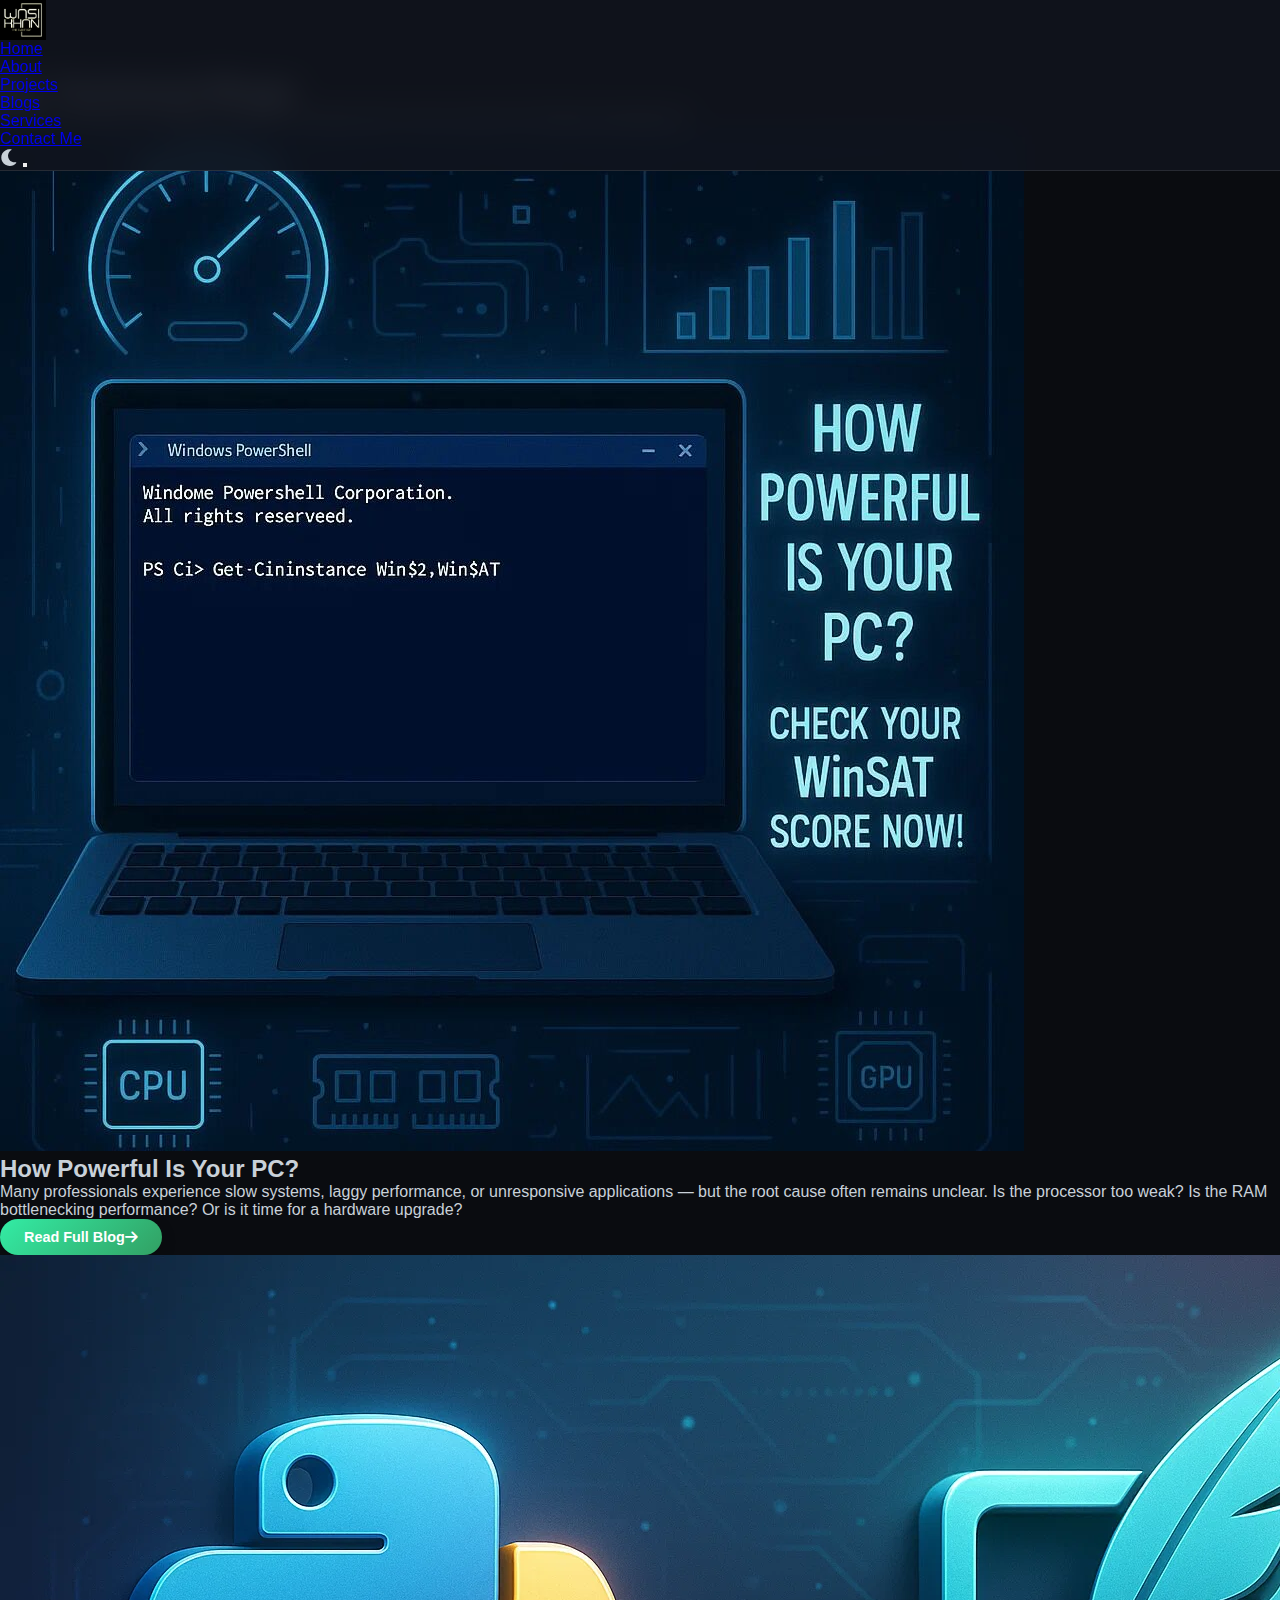
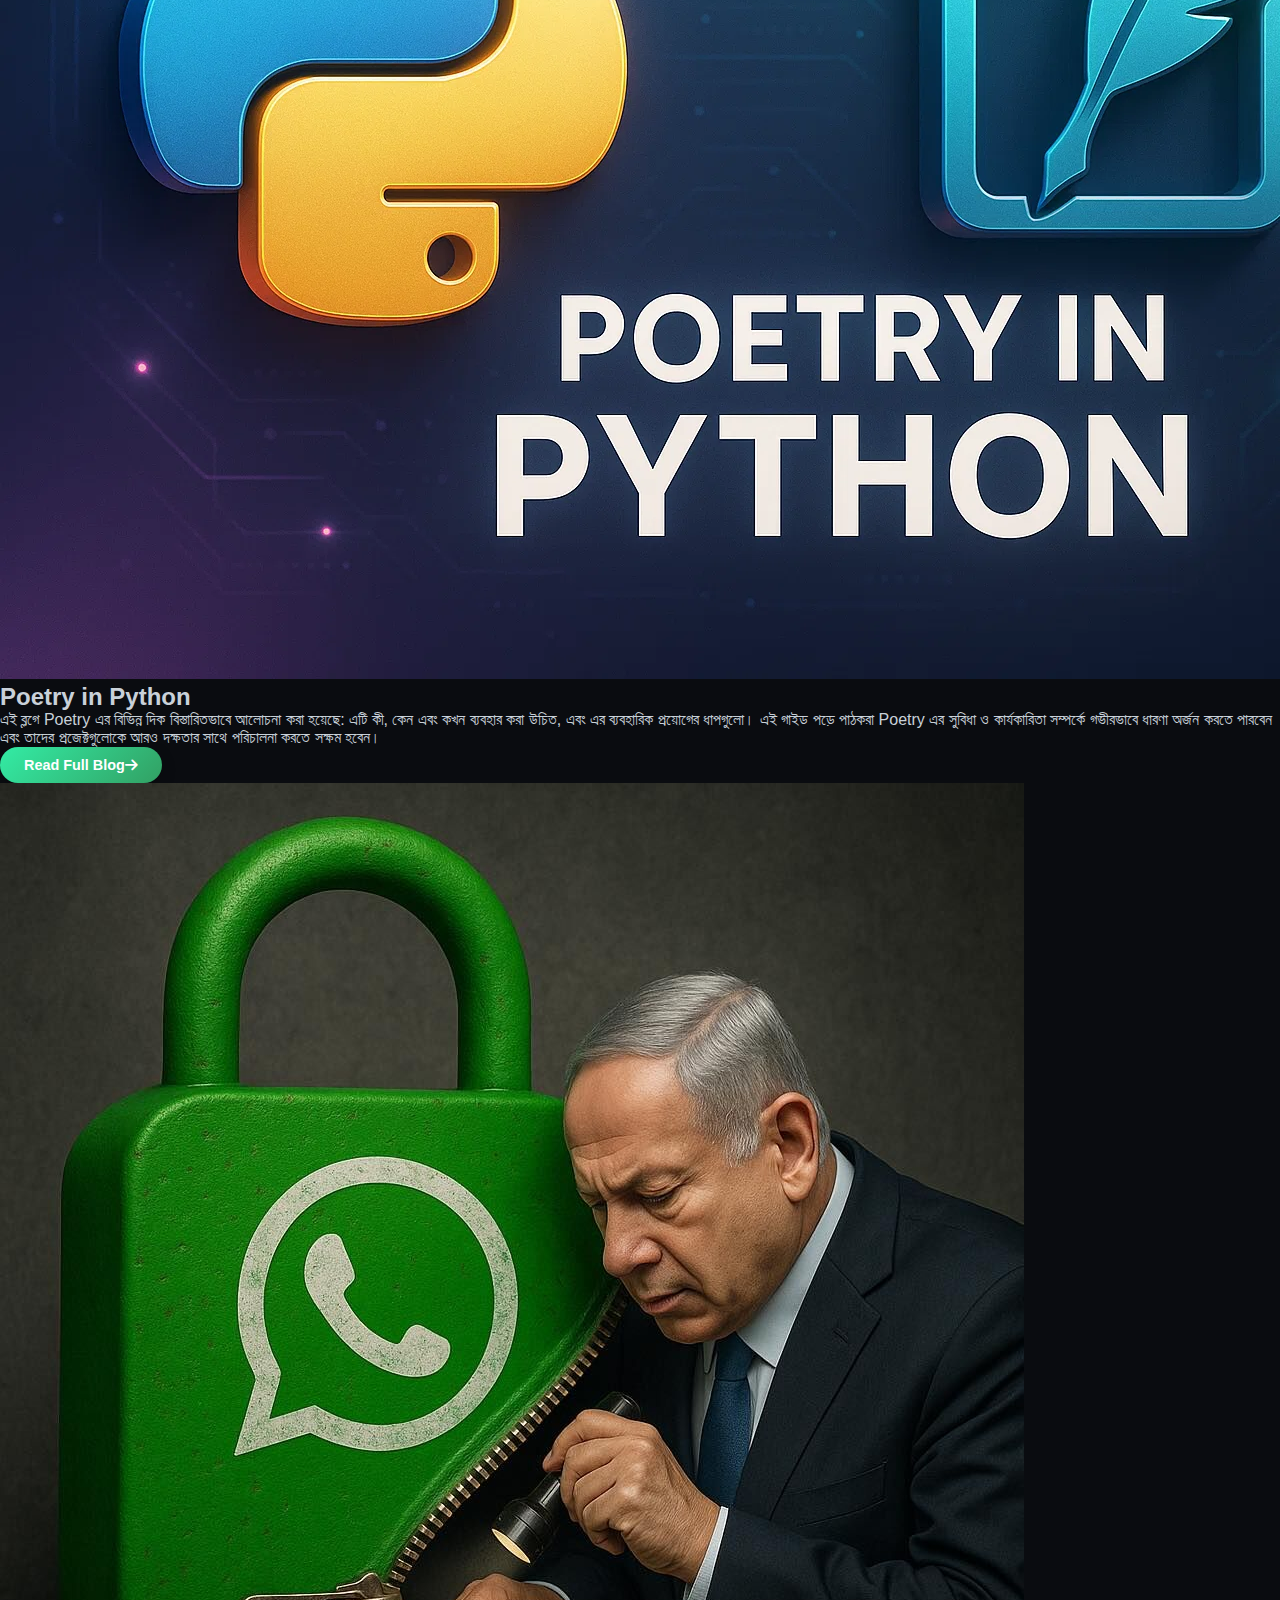
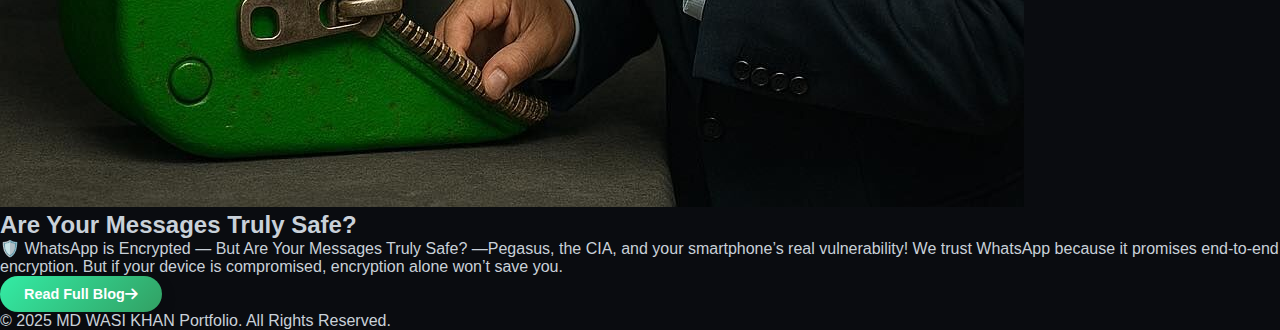
<file: blogs.html>
<!DOCTYPE html>
<html lang="en">
<head>
    <meta charset="UTF-8">
    <meta name="viewport" content="width=device-width, initial-scale=1.0, maximum-scale=1.0, user-scalable=no">
    <link rel="preconnect" href="https://fonts.googleapis.com">
    <link rel="preconnect" href="https://fonts.gstatic.com" crossorigin>
    <link href="https://fonts.googleapis.com/css2?family=Montserrat:wght@700;900&family=Open+Sans:wght@400;600&display=swap" rel="stylesheet">
    <link rel="stylesheet" href="style.css">
    <link rel="stylesheet" href="https://cdnjs.cloudflare.com/ajax/libs/font-awesome/6.0.0-beta3/css/all.min.css">
    <link rel="icon" type="image/x-icon" href="/Image/logo.png">
    <title>MD Wasi Khan - Blogs</title>
</head>
<body>
    <header>
        <nav>
            <div class="logo">
                <a href="home.html">
                    <img src="/Image/logo.png" alt="Demo Portfolio Logo" style="height: 40px; width: auto; vertical-align: middle;">
                </a>
            </div>
            <div class="nav-right">
                <div class="nav-menu" id="nav-menu">
                    <ul>
                        <li><a href="home.html">Home</a></li>
                        <li><a href="about.html">About</a></li>
                        <li><a href="projects.html">Projects</a></li>
                        <li><a href="blogs.html">Blogs</a></li>
                        <li><a href="services.html">Services</a></li>
                        <li><a href="contact.html">Contact Me</a></li>
                    </ul>
                </div>
                <a href="#" id="theme-toggle" class="theme-toggle-link" aria-label="Toggle theme"><i class="fas fa-moon"></i></a>
                <button class="menu-toggle" id="menu-toggle-btn" aria-label="Toggle menu"><span class="bar"></span><span class="bar"></span><span class="bar"></span></button>
            </div>
        </nav>
    </header>

    <section id="blogs">
        <div class="header">
            <h1>My Technical Blogs</h1>
            <p>Here you will find my thoughts, tutorials, and deep dives into the world of Full Stack Development.</p>
        </div>

        <div class="blogs-grid">
            <div class="blog-card">
                <div class="blog-image">
                    <img src="/Image/blog1.jpeg" alt="Blog Post 1 Image">
                </div>
                <div class="blog-info">
                    <h2 class="blog-title">How Powerful Is Your PC?</h2>
                    <p class="blog-desc">Many professionals experience slow systems, laggy performance, or unresponsive applications — but the root cause often remains unclear.
                    Is the processor too weak? Is the RAM bottlenecking performance? Or is it time for a hardware upgrade?</p>
                    <a href="https://docs.google.com/document/d/1RN9U966PODLWSQfq7BPiXqP4rLBhWVmWMrRSGSoQmgE/edit?usp=sharing" target="_blank" class="btn primary-btn read-more-btn">Read Full Blog <i class="fas fa-arrow-right"></i></a>
                </div>
            </div>
            
            <div class="blog-card">
                <div class="blog-image">
                    <img src="/Image/blog2.jpeg" alt="Blog Post 2 Image">
                </div>
                <div class="blog-info">
                    <h2 class="blog-title">Poetry in Python</h2>
                    <p class="blog-desc">এই ব্লগে Poetry এর বিভিন্ন দিক বিস্তারিতভাবে আলোচনা করা হয়েছে: এটি কী, কেন এবং কখন ব্যবহার করা উচিত, এবং এর ব্যবহারিক প্রয়োগের ধাপগুলো। এই গাইড পড়ে পাঠকরা Poetry এর সুবিধা ও কার্যকারিতা সম্পর্কে গভীরভাবে ধারণা অর্জন করতে পারবেন এবং তাদের প্রজেক্টগুলোকে আরও দক্ষতার সাথে পরিচালনা করতে সক্ষম হবেন।</p>
                    <a href="https://docs.google.com/document/d/1z48hmRhUMNA_mXKni-M506b6s2rMSHc8C32yq7_-FfI/edit?usp=sharing" target="_blank" class="btn primary-btn read-more-btn">Read Full Blog <i class="fas fa-arrow-right"></i></a>
                </div>
            </div>

            <div class="blog-card">
                <div class="blog-image">
                    <img src="/Image/blog3.jpeg" alt="Blog Post 3 Image">
                </div>
                <div class="blog-info">
                    <h2 class="blog-title">Are Your Messages Truly Safe?</h2>
                    <p class="blog-desc">🛡️ WhatsApp is Encrypted — But Are Your Messages Truly Safe?
 —Pegasus, the CIA, and your smartphone’s real vulnerability! We trust WhatsApp because it promises end-to-end encryption. But if your device is compromised, encryption alone won’t save you.</p>
                    <a href="https://docs.google.com/document/d/1BFvFjxRfButBgYXoAUHhaCMJB20MZyLnaQsxbp-IkZI/edit?usp=sharing" target="_blank" class="btn primary-btn read-more-btn">Read Full Blog <i class="fas fa-arrow-right"></i></a>
                </div>
            </div>
            
        </div>
    </section>

    <footer>
        <div class="footer-content">
            <p>&copy; 2025 MD WASI KHAN Portfolio. All Rights Reserved.</p>
        </div>
    </footer>
    <script>
        document.addEventListener('DOMContentLoaded', () => {
    const menuToggleBtn = document.getElementById('menu-toggle-btn');
    const navMenu = document.getElementById('nav-menu');

    if (menuToggleBtn && navMenu) {
        menuToggleBtn.addEventListener('click', () => {
            navMenu.classList.toggle('active');
            menuToggleBtn.classList.toggle('active');
        });
    }

    const closeMenu = () => {
        navMenu.classList.remove('active');
        menuToggleBtn.classList.remove('active');
    };
    document.querySelectorAll('.nav-menu ul li a').forEach(link => {
        link.addEventListener('click', closeMenu);
    });

    const themeToggleBtn = document.getElementById('theme-toggle');
    const body = document.body;
    const toggleIcon = themeToggleBtn.querySelector('i');

    const lightThemeClass = 'light-mode';
    const lightIcon = 'fa-sun';
    const darkIcon = 'fa-moon';
    const themeKey = 'theme';

    function applyTheme(theme) {
        if (theme === 'light') {
            body.classList.add(lightThemeClass);
            toggleIcon.classList.remove(darkIcon);
            toggleIcon.classList.add(lightIcon);
            localStorage.setItem(themeKey, 'light');
        } else {
            body.classList.remove(lightThemeClass);
            toggleIcon.classList.remove(lightIcon);
            toggleIcon.classList.add(darkIcon);
            localStorage.setItem(themeKey, 'dark');
        }
    }

    function toggleTheme() {
        if (body.classList.contains(lightThemeClass)) {
            applyTheme('dark');
        } else {
            applyTheme('light');
        }
    }

    if (themeToggleBtn) {
        themeToggleBtn.addEventListener('click', (e) => {
            e.preventDefault();
            toggleTheme();
        });
    }

    const storedTheme = localStorage.getItem(themeKey);
    applyTheme(storedTheme === 'light' ? 'light' : 'dark');
});
    </script>
</body>
</html>
</file>
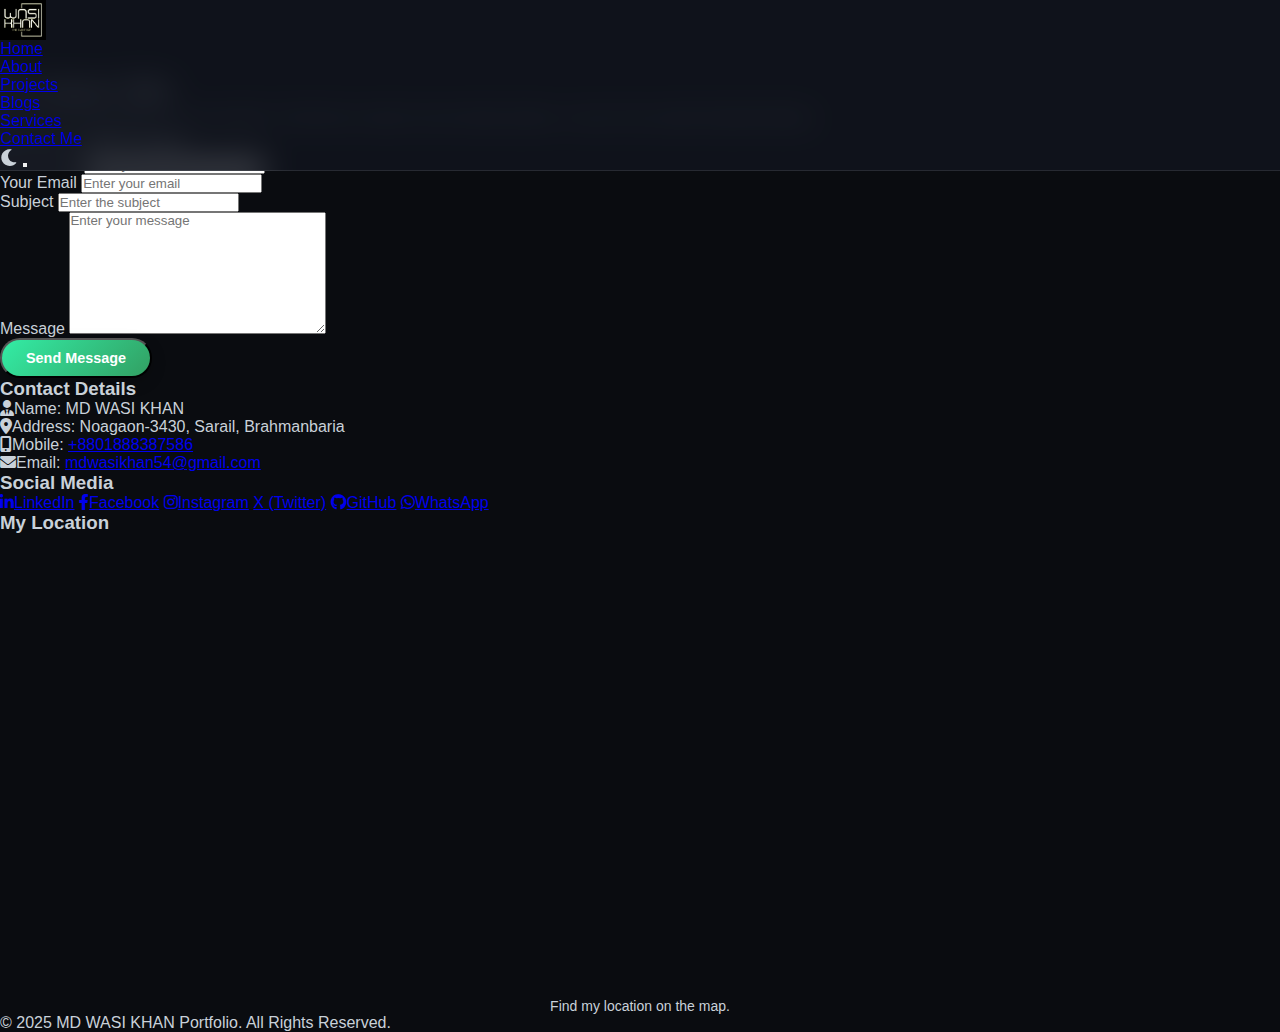
<file: contact.html>
<!DOCTYPE html>
<html lang="en">
<head>
    <meta charset="UTF-8">
    <meta name="viewport" content="width=device-width, initial-scale=1.0, maximum-scale=1.0, user-scalable=no">
    <link rel="preconnect" href="https://fonts.googleapis.com">
    <link rel="preconnect" href="https://fonts.gstatic.com" crossorigin>
    <link href="https://fonts.googleapis.com/css2?family=Montserrat:wght@700;900&family=Open+Sans:wght@400;600&display=swap" rel="stylesheet">
    <link rel="stylesheet" href="style.css">
    <link rel="stylesheet" href="https://cdnjs.cloudflare.com/ajax/libs/font-awesome/6.0.0-beta3/css/all.min.css">
    <link rel="icon" type="image/x-icon" href="/Image/logo.png">
    <title>MD Wasi Khan - Contact Me</title>
</head>
<body>
    <header>
        <nav>
            <div class="logo">
                <a href="home.html">
                    <img src="/Image/logo.png" alt="Demo Portfolio Logo" style="height: 40px; width: auto; vertical-align: middle;">
                </a>
            </div>
            <div class="nav-right">
                <div class="nav-menu" id="nav-menu">
                    <ul>
                        <li><a href="home.html">Home</a></li>
                        <li><a href="about.html">About</a></li>
                        <li><a href="projects.html">Projects</a></li>
                        <li><a href="blogs.html">Blogs</a></li>
                        <li><a href="services.html">Services</a></li>
                        <li><a href="contact.html">Contact Me</a></li>
                    </ul>
                </div>
                <a href="#" id="theme-toggle" class="theme-toggle-link" aria-label="Toggle theme"><i class="fas fa-moon"></i></a>
                <button class="menu-toggle" id="menu-toggle-btn" aria-label="Toggle menu"><span class="bar"></span><span class="bar"></span><span class="bar"></span></button>
            </div>
        </nav>
    </header>

<section id="contact">
    <div class="header">
        <h1>Contact Me</h1>
        <p>I'm currently available for new projects. Feel free to reach out via email, phone, or any of my social channels below.</p>
    </div>
    
    <div class="contact-grid-wrapper">
        
        <div class="contact-form-wrapper grid-area-form">
            <h2>Send a Message</h2>
            <form action="#" method="POST">
                <div class="form-group">
                    <label for="name">Your Name</label>
                    <input type="text" name="name" id="name" placeholder="Enter your name" required>
                </div>
                <div class="form-group">
                    <label for="email">Your Email</label>
                    <input type="email" name="email" id="email" placeholder="Enter your email" required>
                </div>
                <div class="form-group">
                    <label for="subject">Subject</label>
                    <input type="text" name="subject" id="subject" placeholder="Enter the subject">
                </div>
                <div class="form-group">
                    <label for="message">Message</label>
                    <textarea name="message" id="message" cols="30" rows="8" placeholder="Enter your message" required></textarea>
                </div>
                <div class="form-group">
                    <button class="btn primary-btn form-submit-btn" type="submit">Send Message</button>
                </div>
            </form>
        </div>

        <div class="contact-info-wrapper grid-area-info">
            <div class="info-block">
                <h3>Contact Details</h3>
                <p class="contact-item"><i class="fas fa-user-tie"></i>Name: <span>MD WASI KHAN</span></p>
                <p class="contact-item"><i class="fas fa-map-marker-alt"></i>Address: <span>Noagaon-3430, Sarail, Brahmanbaria</span></p>
                <p class="contact-item"><i class="fas fa-mobile-alt"></i>Mobile: <a href="tel:+8801888387586">+8801888387586</a></p>
                <p class="contact-item"><i class="fas fa-envelope"></i>Email: <a href="mailto:mdwasikhan54@gmail.com">mdwasikhan54@gmail.com</a></p>
            </div>

            <div class="info-block social-links">
                <h3>Social Media</h3>
                <div class="social-grid">
                    <a href="https://linkedin.com/in/mdwasikhan54/" target="_blank" class="social-link"><i class="fab fa-linkedin-in"></i>LinkedIn</a>
                    <a href="https://facebook.com/mdwasikhan.fb" target="_blank" class="social-link"><i class="fab fa-facebook-f"></i>Facebook</a>
                    <a href="https://instagram.com/wasikhan.insta" target="_blank" class="social-link"><i class="fab fa-instagram"></i>Instagram</a>
                    <a href="https://x.com/wasi_khan86" target="_blank" class="social-link"><i class="fab fa-x-twitter"></i>X (Twitter)</a>
                    <a href="https://github.com/mdwasikhan54" target="_blank" class="social-link"><i class="fab fa-github"></i>GitHub</a>
                    <a href="https://api.whatsapp.com/send/?phone=8801888387586&text&type=phone_number&app_absent=0" target="_blank" class="social-link"><i class="fab fa-whatsapp"></i>WhatsApp</a>
                </div>
            </div>
        </div>

        <div class="map-view-wrapper grid-area-map">
            <h3>My Location</h3>
            <iframe 
                src="https://www.google.com/maps/embed?pb=!1m18!1m12!1m3!1d14601.662708529004!2d90.35436145371126!3d23.803813376656954!2m3!1f0!2f0!3f0!3m2!1i1024!2i768!4f13.1!3m3!1m2!1s0x3755c0d64e52c951%3A0xf2cd1aca716f7f10!2sMirpur%2010!5e0!3m2!1sen!2sbd!4v1761393314339!5m2!1sen!2sbd" 
                width="100%" 
                height="450" 
                style="border:0;" 
                allowfullscreen="" 
                loading="lazy" 
                referrerpolicy="no-referrer-when-downgrade">
            </iframe>
            <p style="text-align: center; font-size: 14px; margin-top: 10px; color: var(--text-tertiary);">Find my location on the map.</p>
        </div>
        
    </div>
</section>

    <footer>
        <div class="footer-content">
            <p>&copy; 2025 MD WASI KHAN Portfolio. All Rights Reserved.</p>
        </div>
    </footer>
    <script>
        document.addEventListener('DOMContentLoaded', () => {
    const menuToggleBtn = document.getElementById('menu-toggle-btn');
    const navMenu = document.getElementById('nav-menu');

    if (menuToggleBtn && navMenu) {
        menuToggleBtn.addEventListener('click', () => {
            navMenu.classList.toggle('active');
            menuToggleBtn.classList.toggle('active');
        });
    }

    const closeMenu = () => {
        navMenu.classList.remove('active');
        menuToggleBtn.classList.remove('active');
    };
    document.querySelectorAll('.nav-menu ul li a').forEach(link => {
        link.addEventListener('click', closeMenu);
    });

    const themeToggleBtn = document.getElementById('theme-toggle');
    const body = document.body;
    const toggleIcon = themeToggleBtn.querySelector('i');

    const lightThemeClass = 'light-mode';
    const lightIcon = 'fa-sun';
    const darkIcon = 'fa-moon';
    const themeKey = 'theme';

    function applyTheme(theme) {
        if (theme === 'light') {
            body.classList.add(lightThemeClass);
            toggleIcon.classList.remove(darkIcon);
            toggleIcon.classList.add(lightIcon);
            localStorage.setItem(themeKey, 'light');
        } else {
            body.classList.remove(lightThemeClass);
            toggleIcon.classList.remove(lightIcon);
            toggleIcon.classList.add(darkIcon);
            localStorage.setItem(themeKey, 'dark');
        }
    }

    function toggleTheme() {
        if (body.classList.contains(lightThemeClass)) {
            applyTheme('dark');
        } else {
            applyTheme('light');
        }
    }

    if (themeToggleBtn) {
        themeToggleBtn.addEventListener('click', (e) => {
            e.preventDefault();
            toggleTheme();
        });
    }

    const storedTheme = localStorage.getItem(themeKey);
    applyTheme(storedTheme === 'light' ? 'light' : 'dark');
});
    </script>
</body>
</html>
</file>
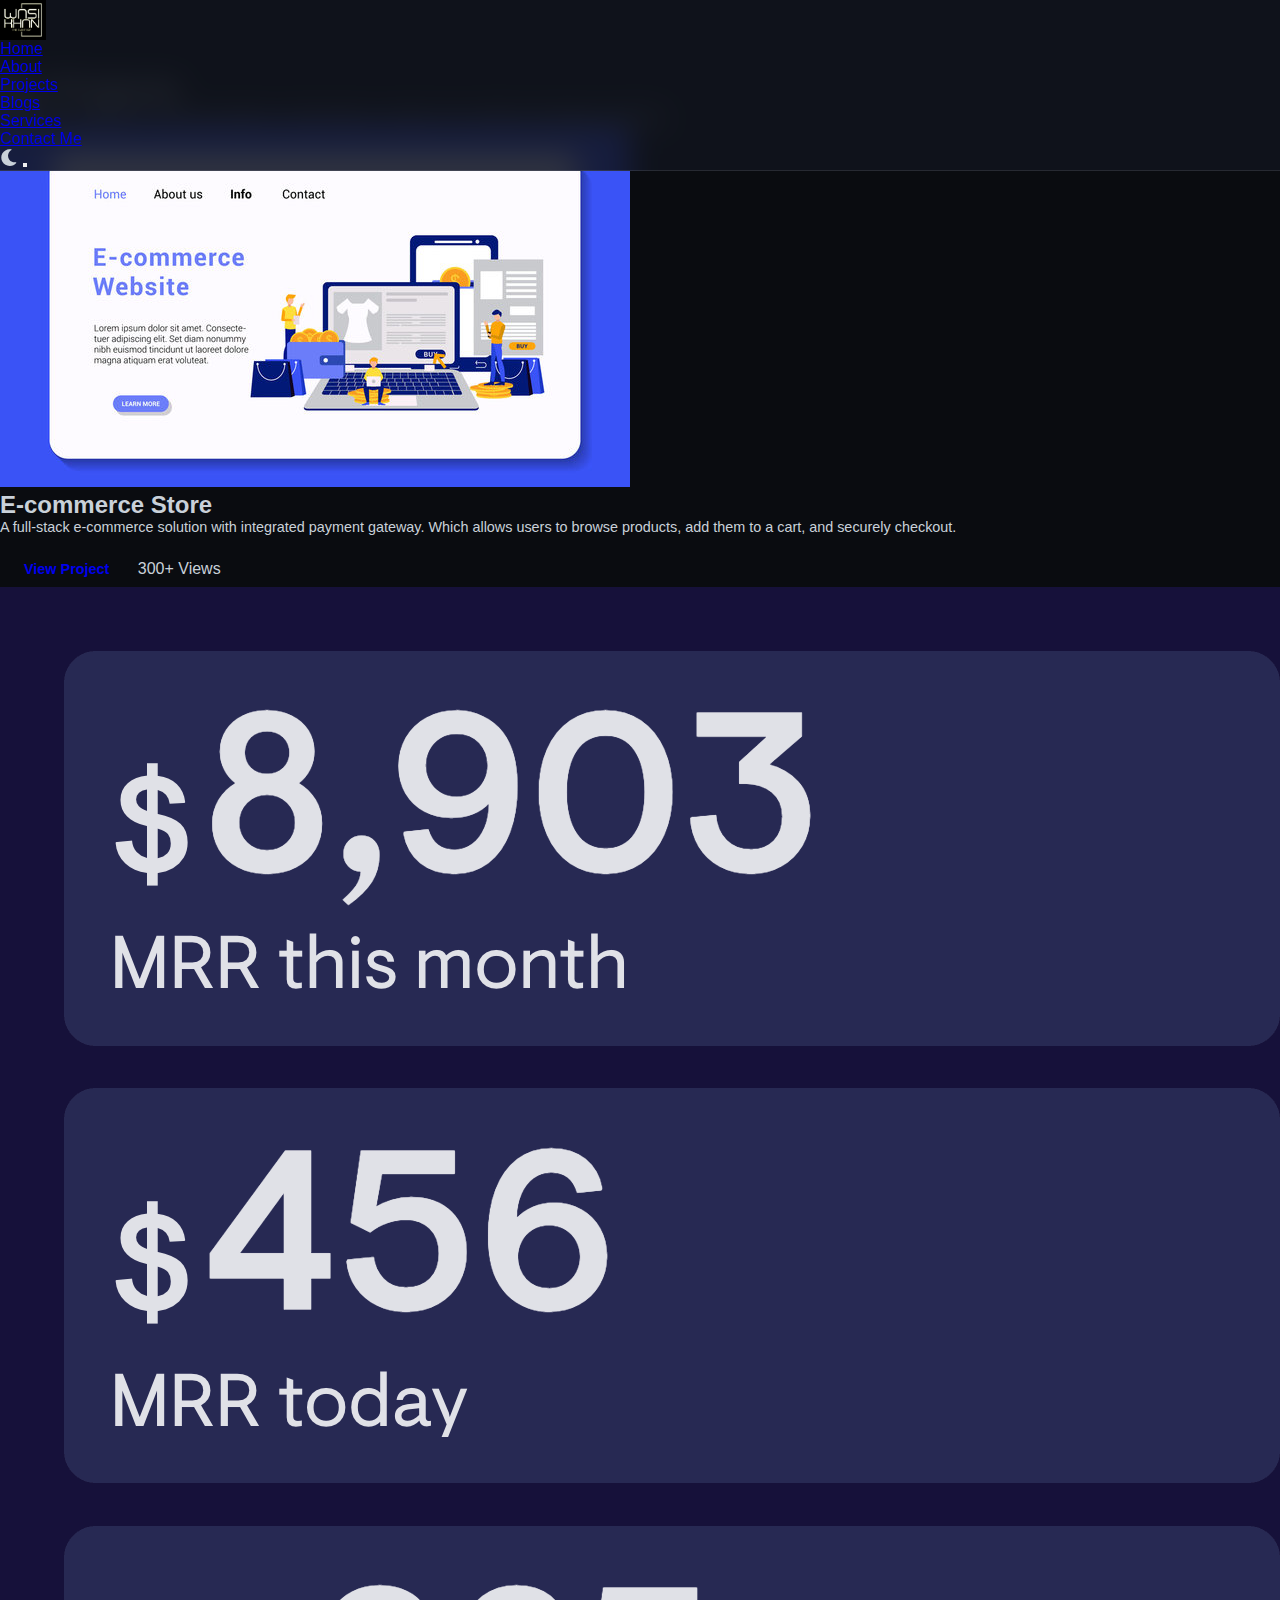
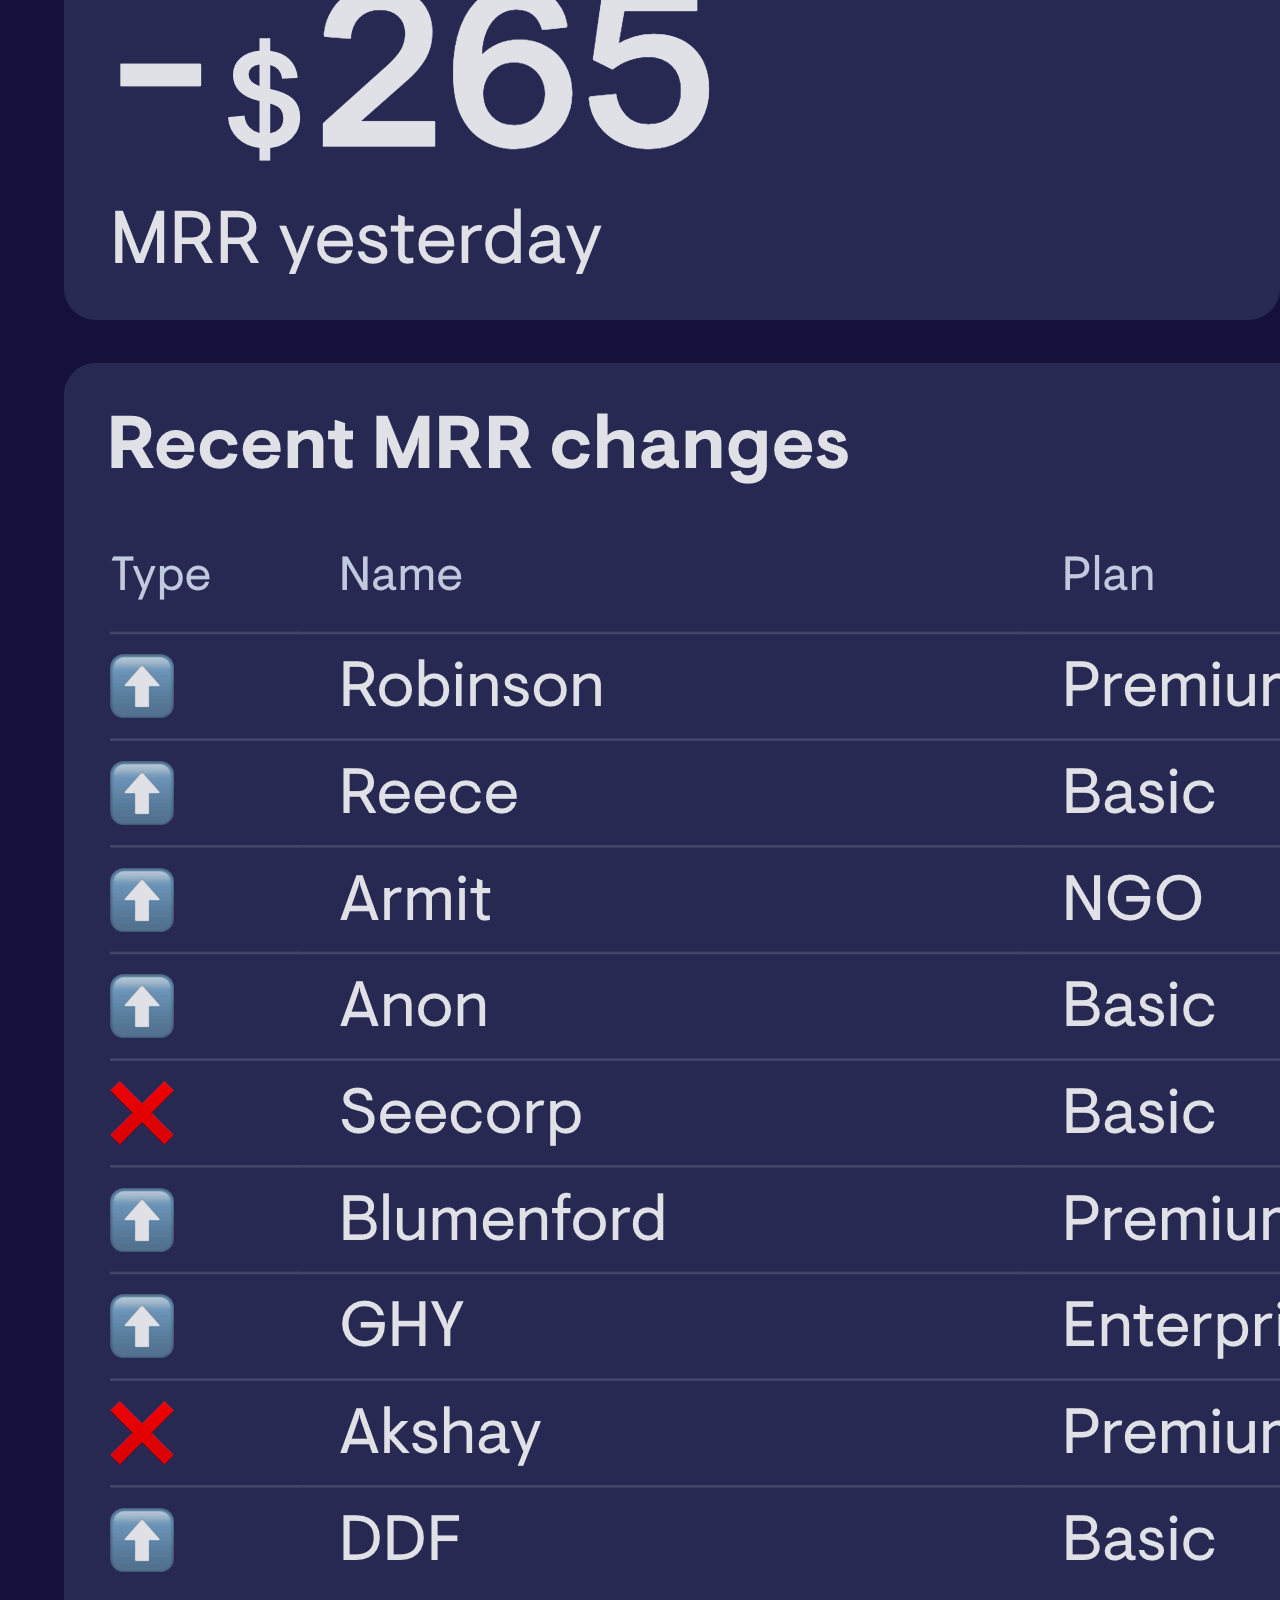
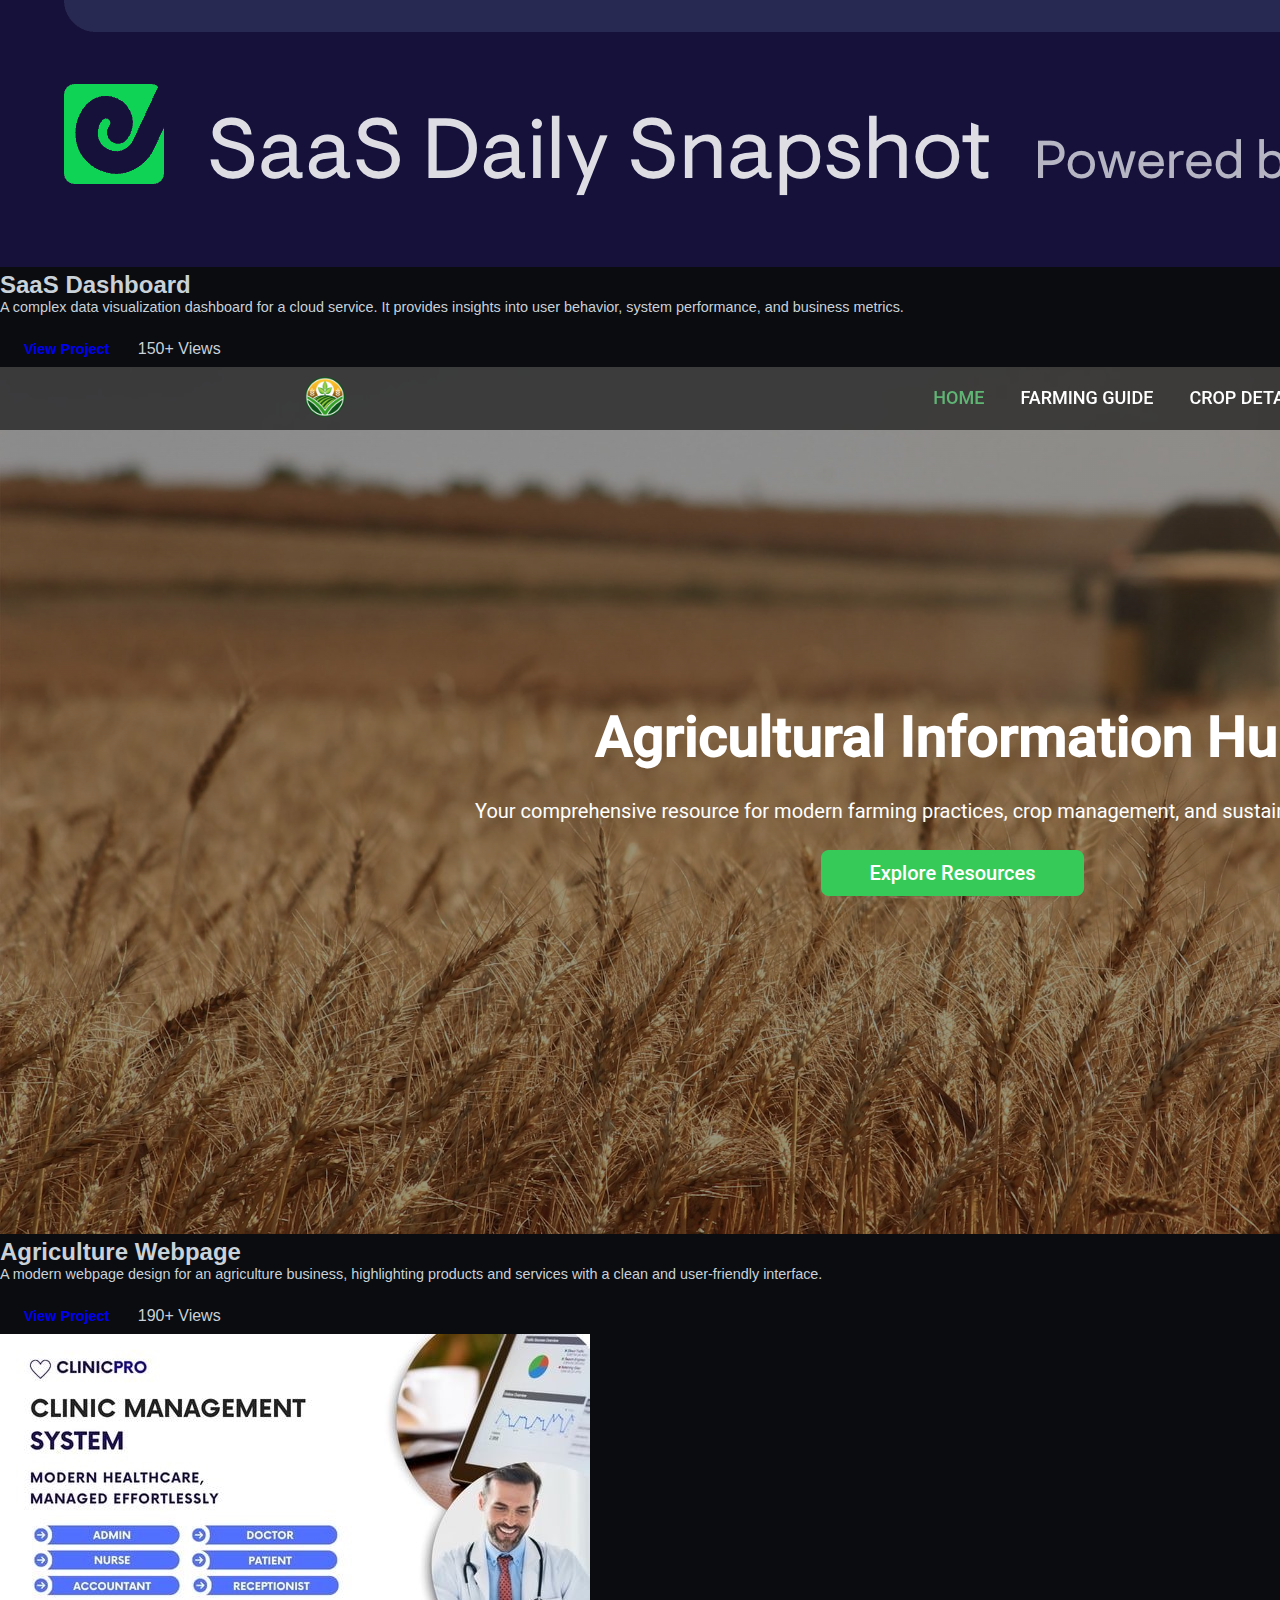
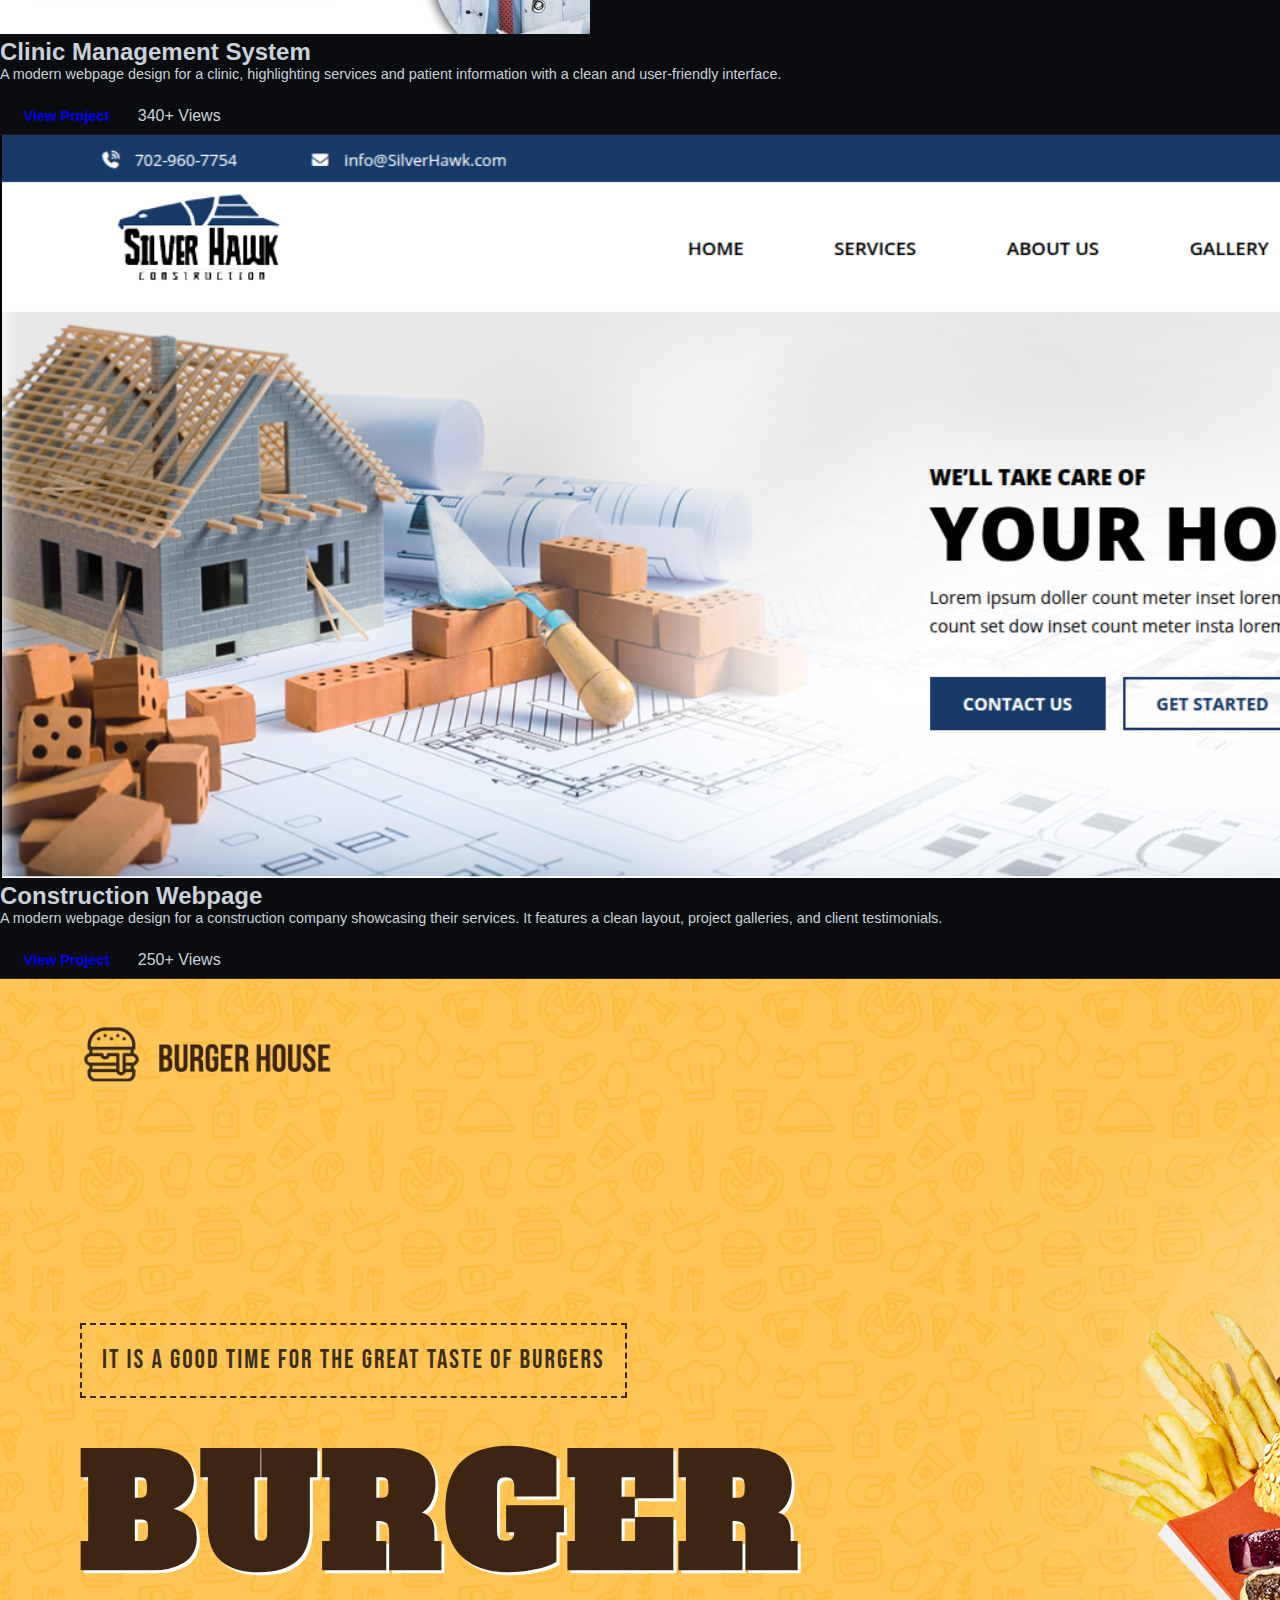
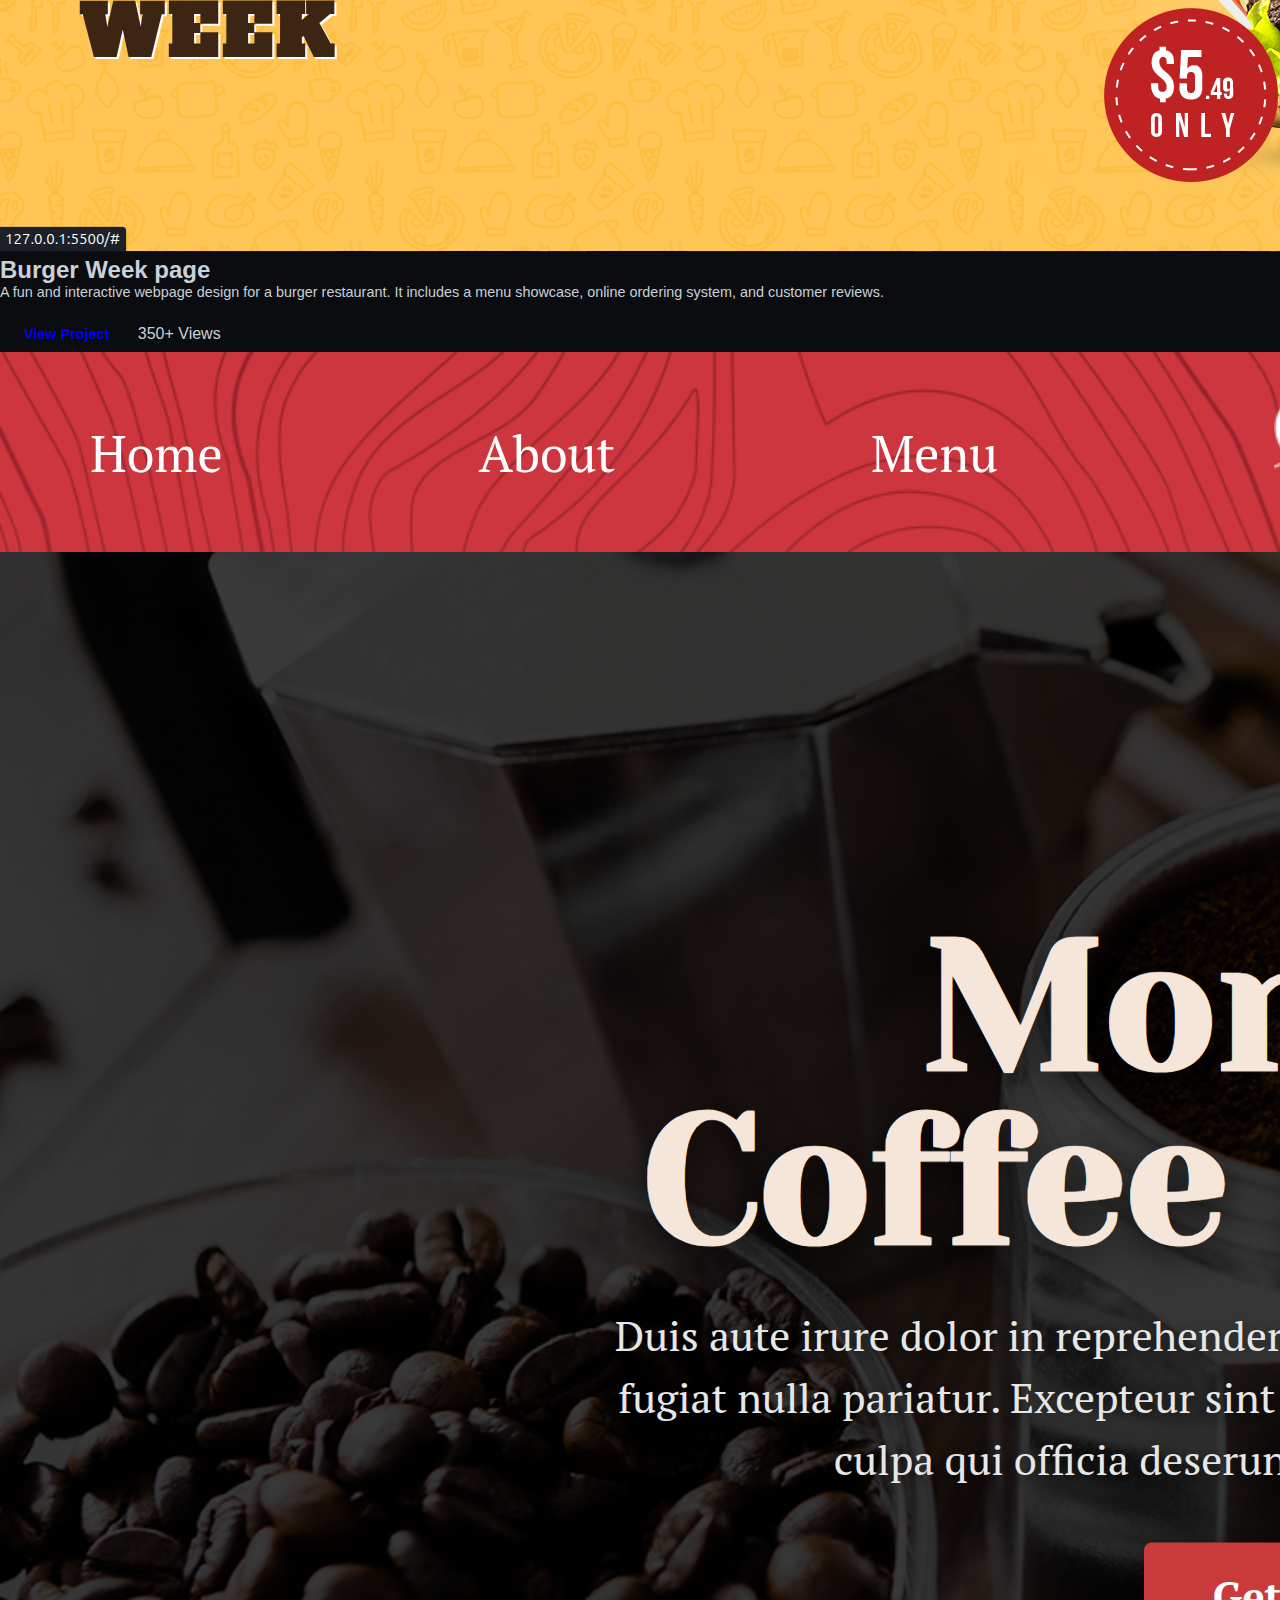
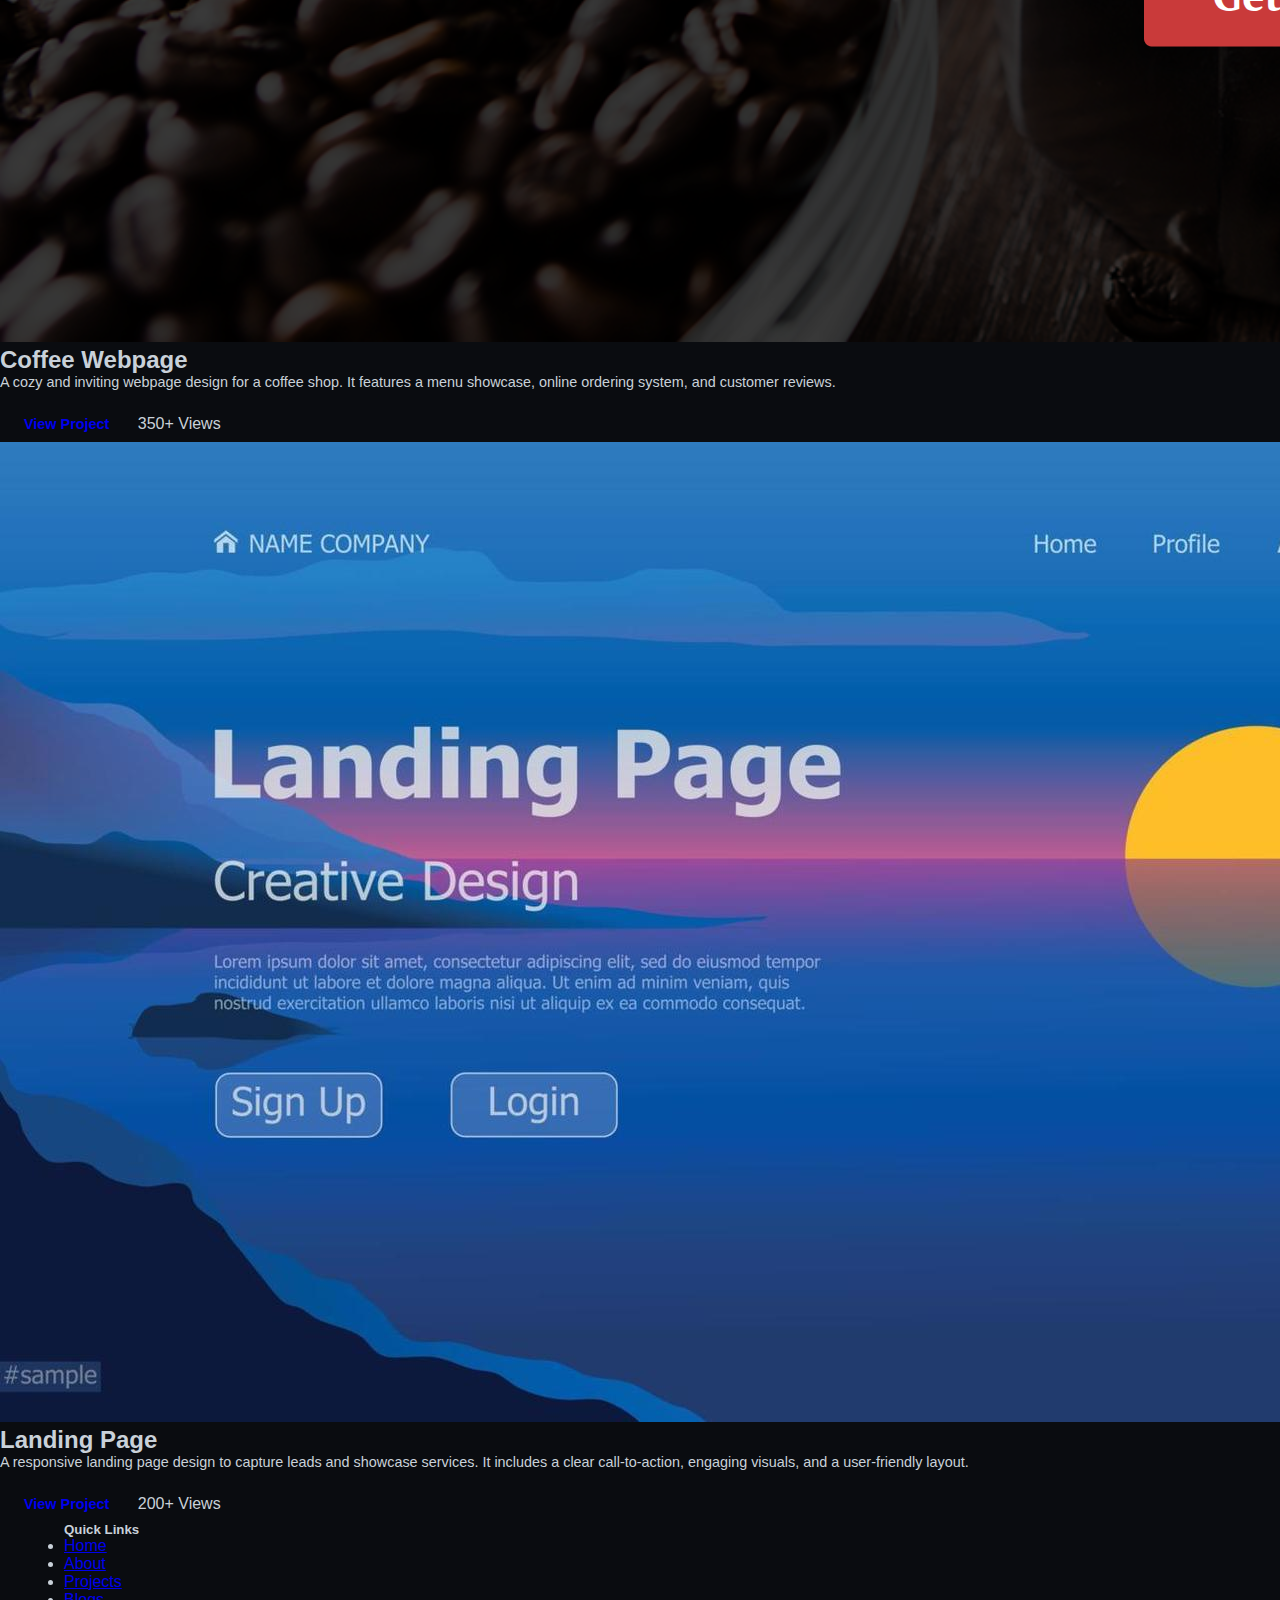
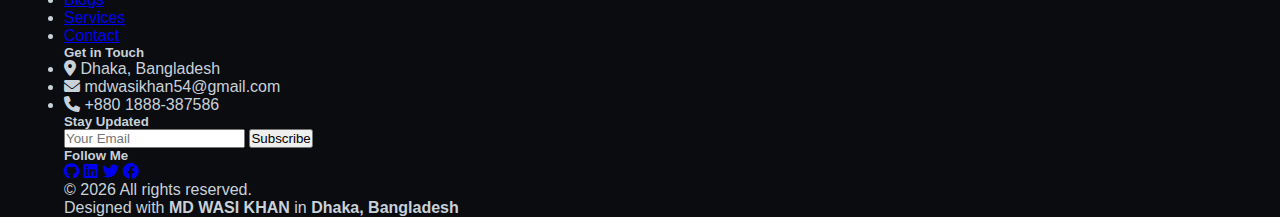
<file: projects.html>
<!DOCTYPE html>
<html lang="en">
<head>
    <meta charset="UTF-8">
    <meta name="viewport" content="width=device-width, initial-scale=1.0, maximum-scale=1.0, user-scalable=no">
    <link rel="preconnect" href="https://fonts.googleapis.com">
    <link rel="preconnect" href="https://fonts.gstatic.com" crossorigin>
    <link href="https://fonts.googleapis.com/css2?family=Montserrat:wght@700;900&family=Open+Sans:wght@400;600&display=swap" rel="stylesheet">
    <link rel="stylesheet" href="style.css">
    <link rel="stylesheet" href="https://cdnjs.cloudflare.com/ajax/libs/font-awesome/6.0.0-beta3/css/all.min.css">
    <link rel="icon" type="image/x-icon" href="/Image/logo.png">
    <title>MD Wasi Khan - Projects</title>
</head>
<body>
    <header>
        <nav>
            <div class="logo">
                <a href="home.html">
                    <img src="/Image/logo.png" alt="Demo Portfolio Logo" style="height: 40px; width: auto; vertical-align: middle;">
                </a>
            </div>
            <div class="nav-right">
                <div class="nav-menu" id="nav-menu">
                    <ul>
                        <li><a href="home.html">Home</a></li>
                        <li><a href="about.html">About</a></li>
                        <li><a href="projects.html">Projects</a></li>
                        <li><a href="blogs.html">Blogs</a></li>
                        <li><a href="services.html">Services</a></li>
                        <li><a href="contact.html">Contact Me</a></li>
                    </ul>
                </div>
                <a href="#" id="theme-toggle" class="theme-toggle-link" aria-label="Toggle theme"><i class="fas fa-moon"></i></a>
                <button class="menu-toggle" id="menu-toggle-btn" aria-label="Toggle menu"><span class="bar"></span><span class="bar"></span><span class="bar"></span></button>
            </div>
        </nav>
    </header>

       <section id="projects">
        <div class="header">
            <h1>My Projects</h1>
            <p>Explore a selection of my best projects, showcasing a variety of my skills and design aesthetic.</p>
        </div>

        <div class="projects-list">
            <div class="project">
                <div class="project-image"><img src="/Image/e-commerce.jpg" alt="E-commerce Store"></div>
                <div class="project-info">
                    <h2 class="project-title">E-commerce Store</h2>
                    <p class="project-desc">A full-stack e-commerce solution with integrated payment gateway. Which allows users to browse products, add them to a cart, and securely checkout.</p>
                    <div class="status">
                        <a href="#" class="view-more-btn btn">View Project</a>
                        <span class="count">300+ Views</span>
                    </div>
                </div>
            </div>

            <div class="project">
                <div class="project-image"><img src="/Image/SaaS Dashboard.png" alt="SaaS Dashboard"></div>
                <div class="project-info">
                    <h2 class="project-title">SaaS Dashboard</h2>
                    <p class="project-desc">A complex data visualization dashboard for a cloud service. It provides insights into user behavior, system performance, and business metrics.</p>
                    <div class="status">
                        <a href="#" class="view-more-btn btn">View Project</a>
                        <span class="count">150+ Views</span>
                    </div>
                </div>
            </div>
            
            <div class="project">
                <div class="project-image"><img src="/Image/agricultureWebpage.png" alt="Agriculture Webpage"></div>
                <div class="project-info">
                    <h2 class="project-title">Agriculture Webpage</h2>
                    <p class="project-desc">A modern webpage design for an agriculture business, highlighting products and services with a clean and user-friendly interface.</p>
                    <div class="status">
                        <a href="#" class="view-more-btn btn">View Project</a>
                        <span class="count">190+ Views</span>
                    </div>
                </div>
            </div>
            
            <div class="project">
                <div class="project-image"><img src="/Image/clinic.jpeg" alt="Clinic Management System"></div>
                <div class="project-info">
                    <h2 class="project-title">Clinic Management System</h2>
                    <p class="project-desc">A modern webpage design for a clinic, highlighting services and patient information with a clean and user-friendly interface.</p>
                    <div class="status">
                        <a href="#" class="view-more-btn btn">View Project</a>
                        <span class="count">340+ Views</span>
                    </div>
                </div>
            </div>
            
            <div class="project">
                <div class="project-image"><img src="/Image/Construction Webpage.png" alt="Construction Webpage"></div>
                <div class="project-info">
                    <h2 class="project-title">Construction Webpage</h2>
                    <p class="project-desc">A modern webpage design for a construction company showcasing their services. It features a clean layout, project galleries, and client testimonials.</p>
                    <div class="status">
                        <a href="#" class="view-more-btn btn">View Project</a>
                        <span class="count">250+ Views</span>
                    </div>
                </div>
            </div>

            <div class="project">
                <div class="project-image"><img src="/Image/Burger Project.png" alt="Burger Project"></div>
                <div class="project-info">
                    <h2 class="project-title">Burger Week page</h2>
                    <p class="project-desc">A fun and interactive webpage design for a burger restaurant. It includes a menu showcase, online ordering system, and customer reviews.</p>
                    <div class="status">
                        <a href="#" class="view-more-btn btn">View Project</a>
                        <span class="count">350+ Views</span>
                    </div>
                </div>
            </div>

            <div class="project">
                <div class="project-image"><img src="/Image/Coffee Project.png" alt="Coffee Project"></div>
                <div class="project-info">
                    <h2 class="project-title">Coffee Webpage</h2>
                    <p class="project-desc">A cozy and inviting webpage design for a coffee shop. It features a menu showcase, online ordering system, and customer reviews.</p>
                    <div class="status">
                        <a href="#" class="view-more-btn btn">View Project</a>
                        <span class="count">350+ Views</span>
                    </div>
                </div>
            </div>
            
            <div class="project">
                <div class="project-image"><img src="/Image/Landing Page Design.jpg" alt="Landing Page"></div>
                <div class="project-info">
                    <h2 class="project-title">Landing Page</h2>
                    <p class="project-desc">A responsive landing page design to capture leads and showcase services. It includes a clear call-to-action, engaging visuals, and a user-friendly layout.</p>
                    <div class="status">
                        <a href="#" class="view-more-btn btn">View Project</a>
                        <span class="count">200+ Views</span>
                    </div>
                </div>
            </div>
        </div>
    </section>

    <script>
        document.addEventListener('DOMContentLoaded', () => {
    const menuToggleBtn = document.getElementById('menu-toggle-btn');
    

    if (menuToggleBtn && navMenu) {
        menuToggleBtn.addEventListener('click', () => {
            navMenu.classList.toggle('active');
            menuToggleBtn.classList.toggle('active');
        });
    }

 

    const themeToggleBtn = document.getElementById('theme-toggle');
    const body = document.body;
    const toggleIcon = themeToggleBtn.querySelector('i');

    const lightThemeClass = 'light-mode';
    const lightIcon = 'fa-sun';
    const darkIcon = 'fa-moon';
    const themeKey = 'theme';

    function applyTheme(theme) {
        if (theme === 'light') {
            body.classList.add(lightThemeClass);
            toggleIcon.classList.remove(darkIcon);
            toggleIcon.classList.add(lightIcon);
            localStorage.setItem(themeKey, 'light');
        } else {
            body.classList.remove(lightThemeClass);
            toggleIcon.classList.remove(lightIcon);
            toggleIcon.classList.add(darkIcon);
            localStorage.setItem(themeKey, 'dark');
        }
    }

    function toggleTheme() {
        if (body.classList.contains(lightThemeClass)) {
            applyTheme('dark');
        } else {
            applyTheme('light');
        }
    }

    if (themeToggleBtn) {
        themeToggleBtn.addEventListener('click', (e) => {
            e.preventDefault();
            toggleTheme();
        });
    }

    const storedTheme = localStorage.getItem(themeKey);
    applyTheme(storedTheme === 'light' ? 'light' : 'dark');
});
    </script>
    <script src="script.js"></script>
</body>

<footer class="footer-minimal">
    <div class="container">
        <div class="footer-grid">

            <!-- Quick Links (2 Columns) -->
            <div class="footer-col quick-links">
                <h5>Quick Links</h5>
                <div class="links-grid">
                    <ul>
                        <li><a href="/home.html">Home</a></li>
                        <li><a href="/about.html">About</a></li>
                        <li><a href="/projects.html">Projects</a></li>
                    </ul>
                    <ul>
                        <li><a href="/blogs.html">Blogs</a></li>
                        <li><a href="/services.html">Services</a></li>
                        <li><a href="/contact.html">Contact</a></li>
                    </ul>
                </div>
            </div>

            <!-- Contact -->
            <div class="footer-col">
                <h5>Get in Touch</h5>
                <ul>
                    <li><i class="fas fa-map-marker-alt"></i> Dhaka, Bangladesh</li>
                    <li><i class="fas fa-envelope"></i> mdwasikhan54@gmail.com</li>
                    <li><i class="fas fa-phone"></i> +880 1888-387586</li>
                </ul>
            </div>

            <!-- Newsletter -->
            <div class="footer-col">
                <h5>Stay Updated</h5>
                <form>
                    <input type="email" placeholder="Your Email" required>
                    <button type="submit">Subscribe</button>
                </form>
            </div>

            <!-- Social -->
            <div class="footer-col">
                <h5>Follow Me</h5>
                <div class="social-links">
                    <a href="https://github.com/mdwasikhan54" target="_blank"><i class="fab fa-github"></i></a>
                    <a href="https://linkedin.com/in/mdwasikhan54/" target="_blank"><i class="fab fa-linkedin"></i></a>
                    <a href="https://x.com/wasi_khan86" target="_blank"><i class="fab fa-twitter"></i></a>
                    <a href="https://facebook.com/mdwasikhan.fb" target="_blank"><i class="fab fa-facebook"></i></a>
                </div>
            </div>

        </div>

        <div class="footer-bottom">
            <p>© <span id="year"></span> All rights reserved.</p>
            <p>Designed with <strong>MD WASI KHAN</strong> in <strong>Dhaka, Bangladesh</strong></p>
        </div>
    </div>
</footer>

<script>
    document.getElementById('year').textContent = new Date().getFullYear();
</script>


</html>
</file>
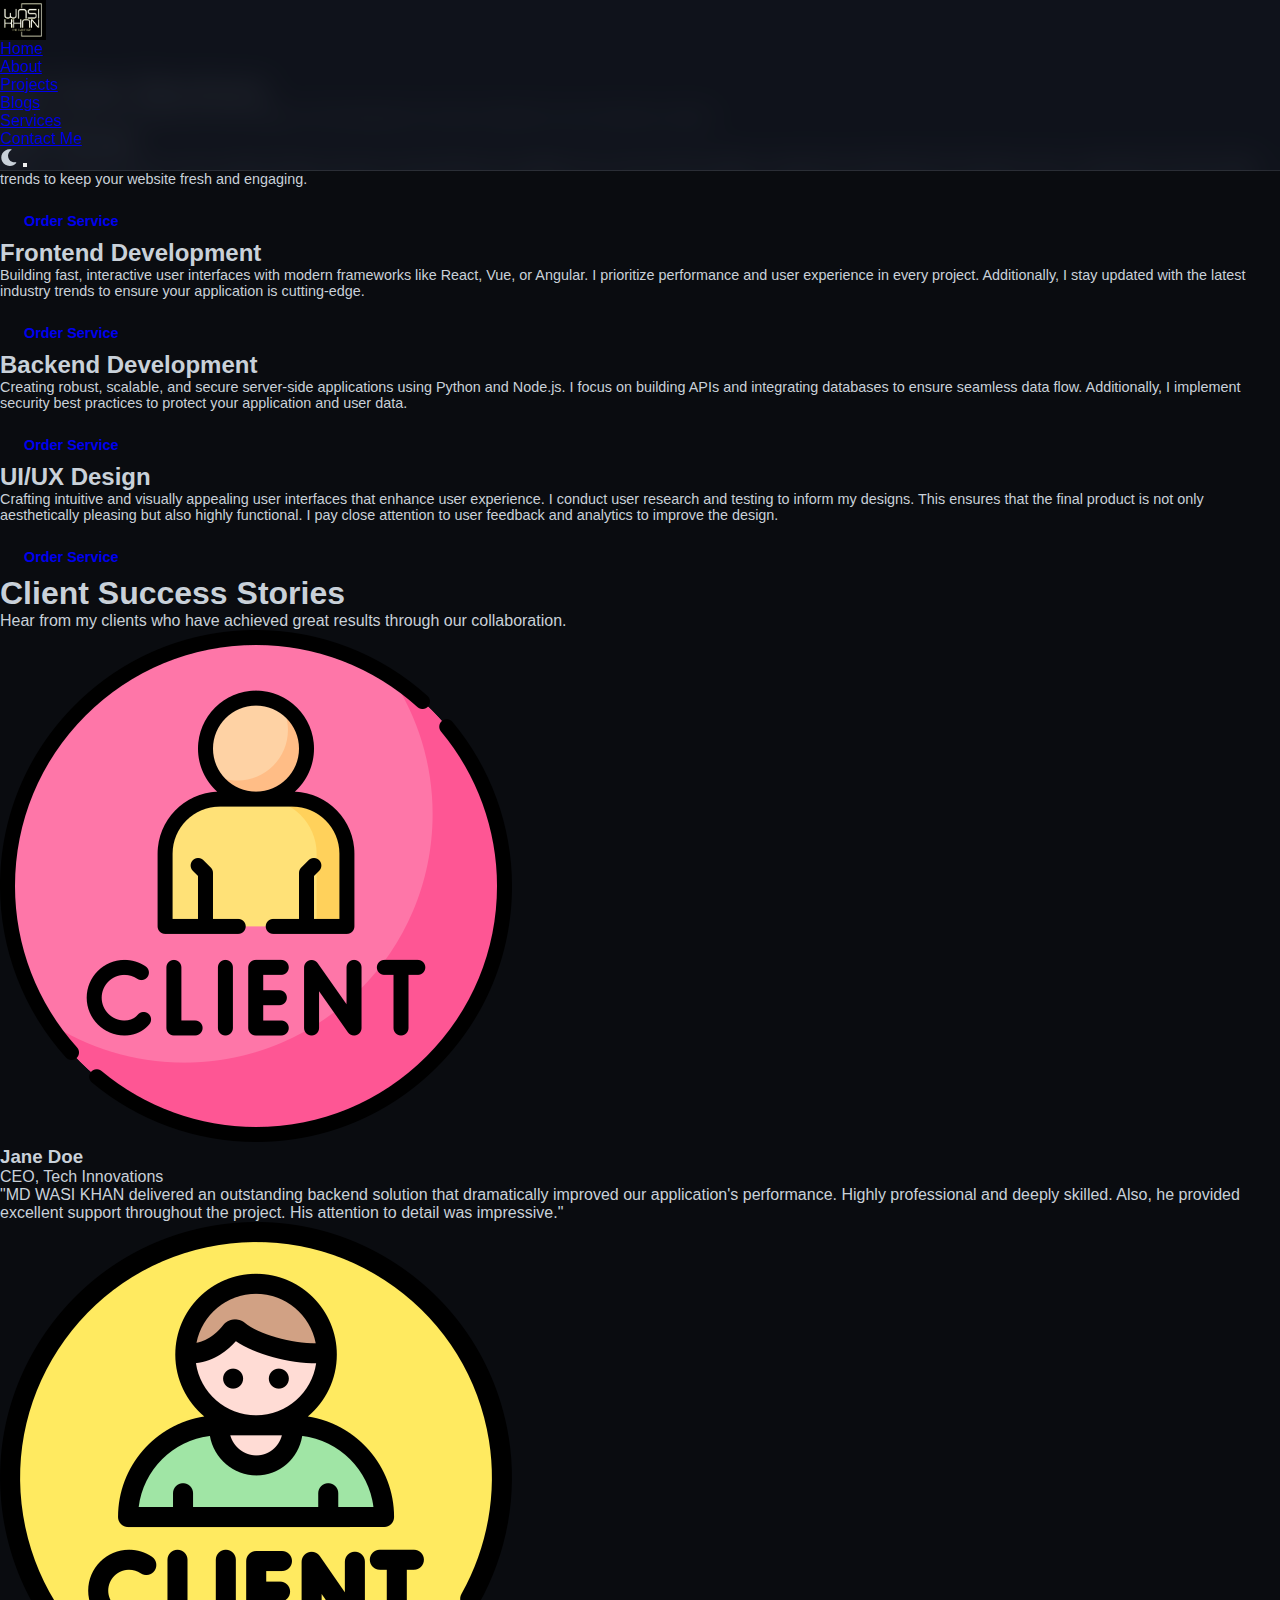
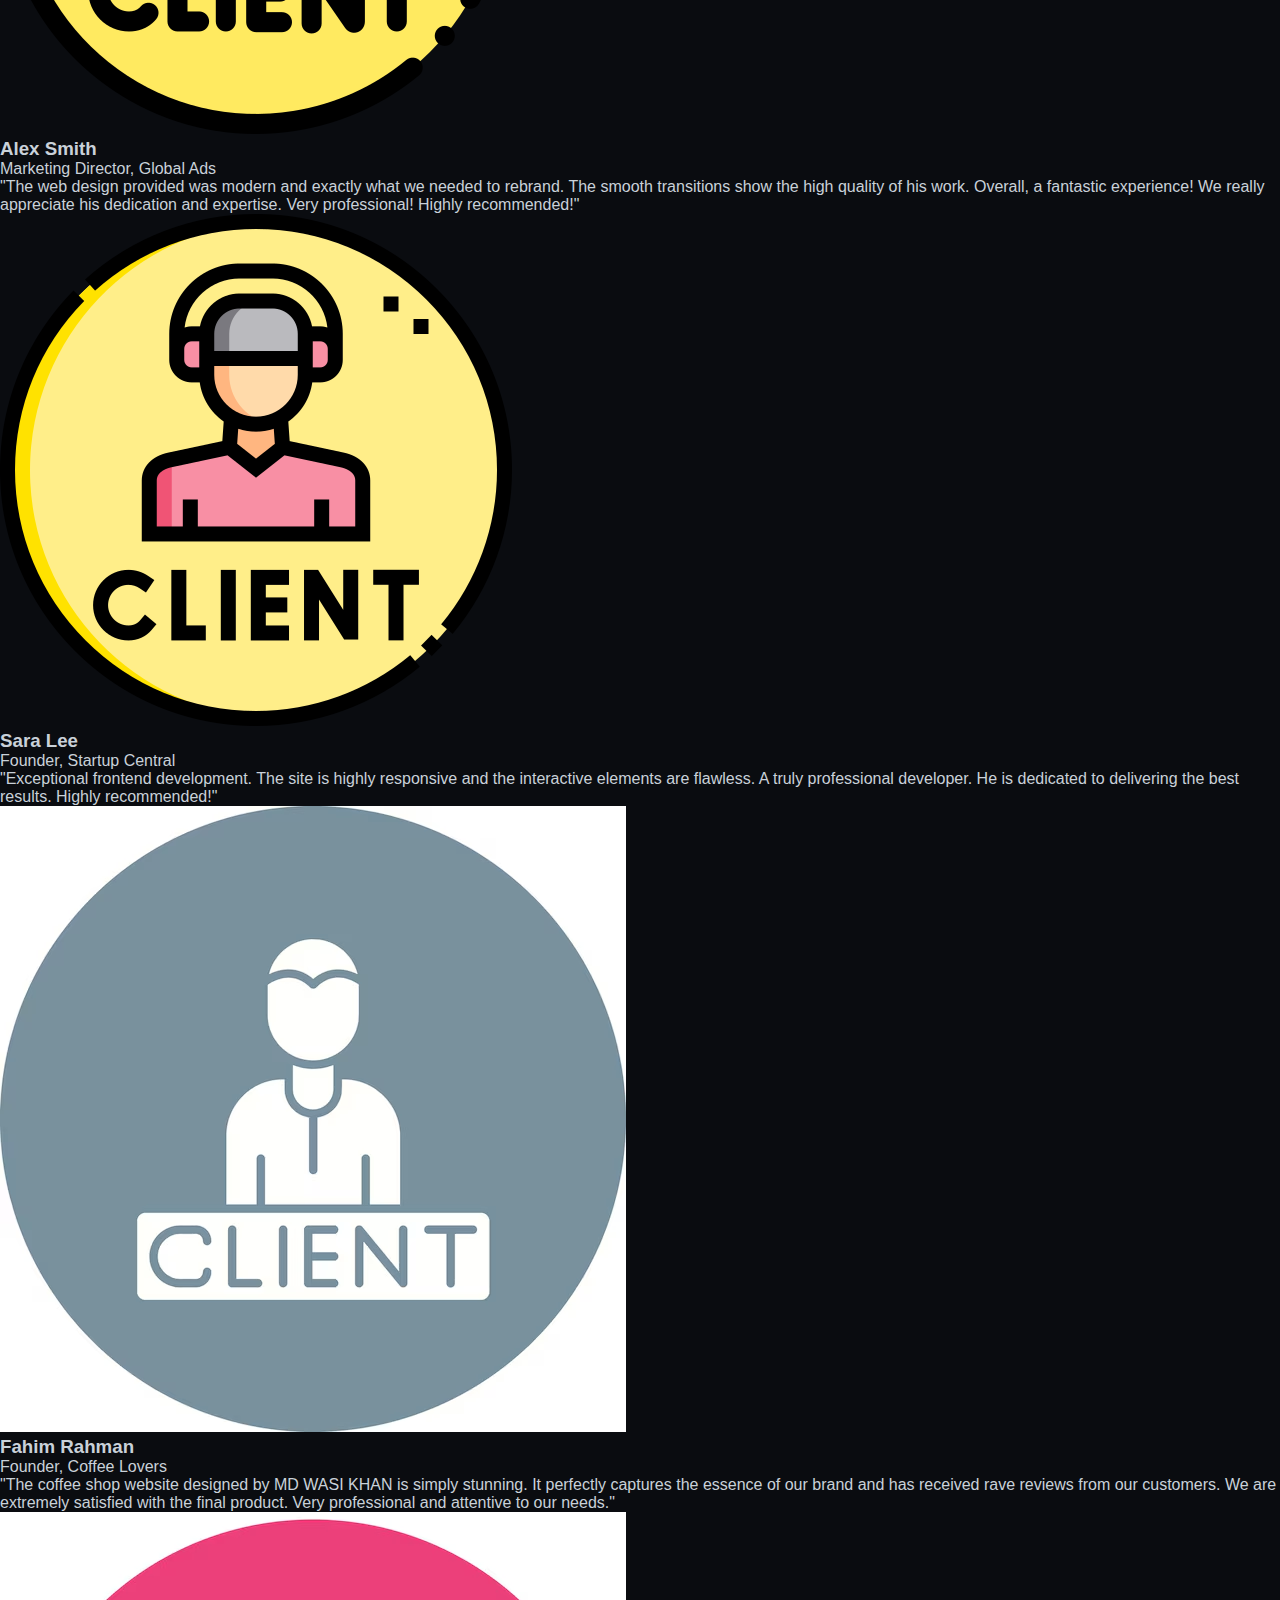
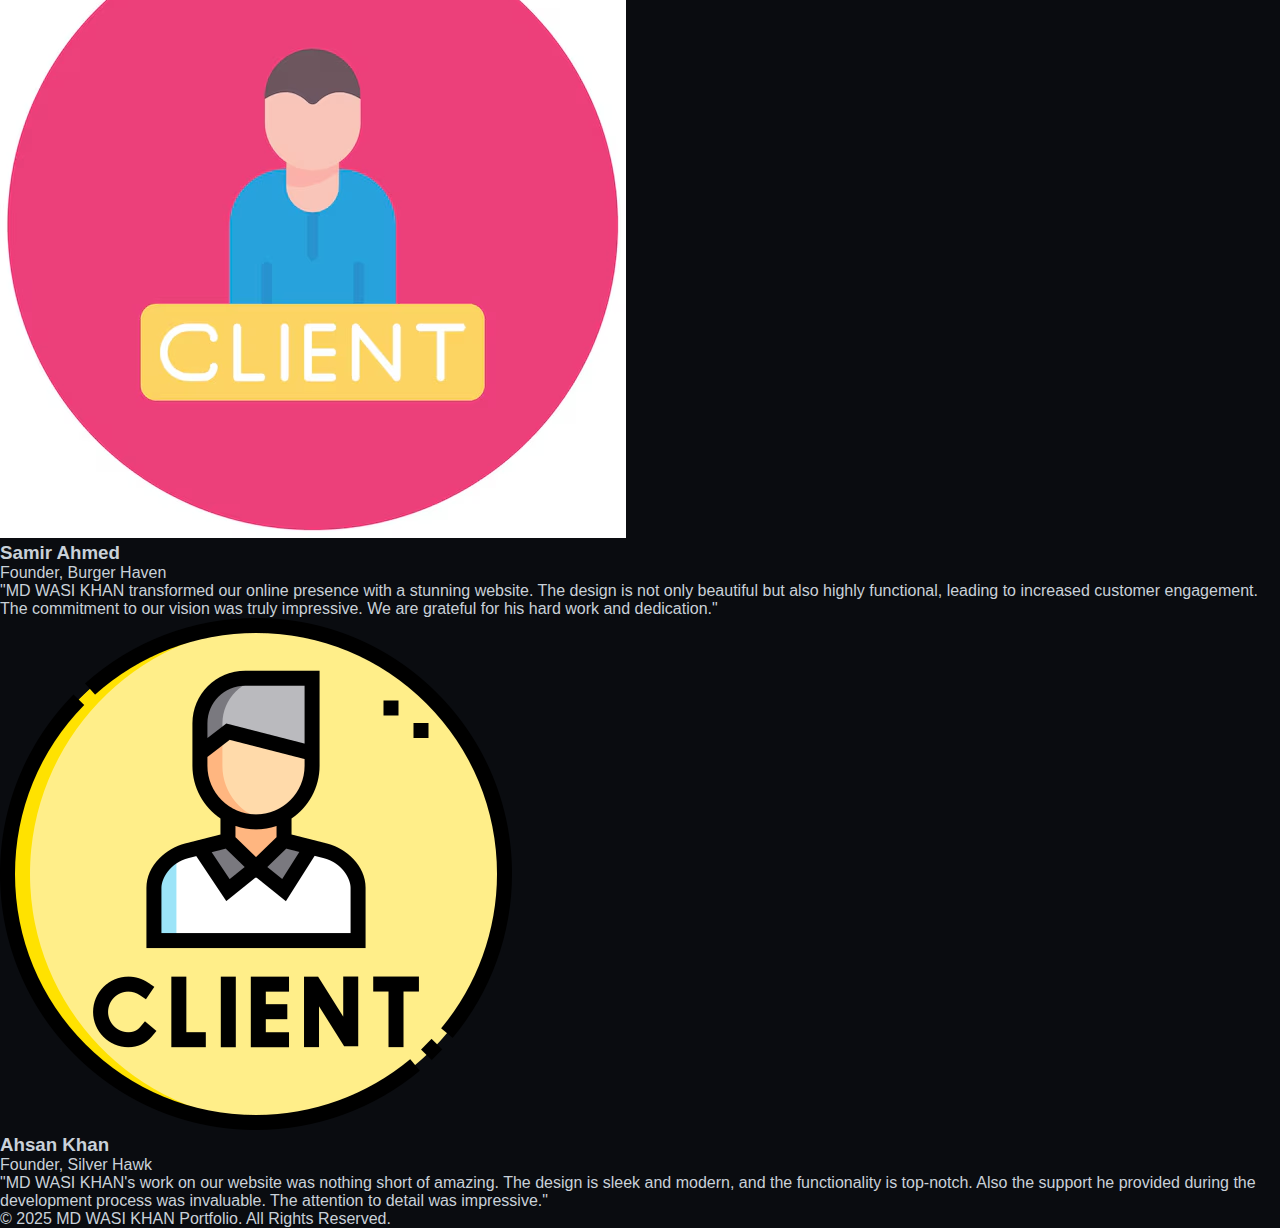
<file: services.html>
<!DOCTYPE html>
<html lang="en">
<head>
    <meta charset="UTF-8">
    <meta name="viewport" content="width=device-width, initial-scale=1.0, maximum-scale=1.0, user-scalable=no">
    <link rel="preconnect" href="https://fonts.googleapis.com">
    <link rel="preconnect" href="https://fonts.gstatic.com" crossorigin>
    <link href="https://fonts.googleapis.com/css2?family=Montserrat:wght@700;900&family=Open+Sans:wght@400;600&display=swap" rel="stylesheet">
    <link rel="stylesheet" href="style.css">
    <link rel="stylesheet" href="https://cdnjs.cloudflare.com/ajax/libs/font-awesome/6.0.0-beta3/css/all.min.css">
    <link rel="icon" type="image/x-icon" href="/Image/logo.png">
    <title>MD Wasi Khan - Services</title>
</head>
<body>
    <header>
        <nav>
            <div class="logo">
                <a href="home.html">
                    <img src="/Image/logo.png" alt="Demo Portfolio Logo" style="height: 40px; width: auto; vertical-align: middle;">
                </a>
            </div>
            <div class="nav-right">
                <div class="nav-menu" id="nav-menu">
                    <ul>
                        <li><a href="home.html">Home</a></li>
                        <li><a href="about.html">About</a></li>
                        <li><a href="projects.html">Projects</a></li>
                        <li><a href="blogs.html">Blogs</a></li>
                        <li><a href="services.html">Services</a></li>
                        <li><a href="contact.html">Contact Me</a></li>
                    </ul>
                </div>
                <a href="#" id="theme-toggle" class="theme-toggle-link" aria-label="Toggle theme"><i class="fas fa-moon"></i></a>
                <button class="menu-toggle" id="menu-toggle-btn" aria-label="Toggle menu"><span class="bar"></span><span class="bar"></span><span class="bar"></span></button>
            </div>
        </nav>
    </header>

    <section id="services">
        <div class="header">
            <h1>My Core Services</h1>
            <p>I offer a range of professional web design and development services tailored to your business needs.</p>
        </div>

        <div class="services-grid">
            <div class="service">
                <h2 class="service-title">Web Design</h2>
                <p class="project-desc">Modern, elegant, and user-centric website design focusing on brand identity and usability. And I ensure that the design is responsive and optimized for all devices. Also, I incorporate the latest design trends to keep your website fresh and engaging.</p>
                <a href="#contact" class="btn view-more-btn">Order Service</a>
            </div>

            <div class="service">
                <h2 class="service-title">Frontend Development</h2>
                <p class="project-desc">Building fast, interactive user interfaces with modern frameworks like React, Vue, or Angular. I prioritize performance and user experience in every project. Additionally, I stay updated with the latest industry trends to ensure your application is cutting-edge.</p>
                <a href="#contact" class="btn view-more-btn">Order Service</a>
            </div>

            <div class="service">
                <h2 class="service-title">Backend Development</h2>
                <p class="project-desc">Creating robust, scalable, and secure server-side applications using Python and Node.js. I focus on building APIs and integrating databases to ensure seamless data flow. Additionally, I implement security best practices to protect your application and user data.</p>
                <a href="#contact" class="btn view-more-btn">Order Service</a>
            </div>
            
            <div class="service">
                <h2 class="service-title">UI/UX Design</h2>
                <p class="project-desc">Crafting intuitive and visually appealing user interfaces that enhance user experience. I conduct user research and testing to inform my designs. This ensures that the final product is not only aesthetically pleasing but also highly functional. I pay close attention to user feedback and analytics to improve the design.</p>
                <a href="#contact" class="btn view-more-btn">Order Service</a>
            </div>
        </div>
    </section>

    <section id="testimonials">
        <div class="header">
            <h1>Client Success Stories</h1>
            <p>Hear from my clients who have achieved great results through our collaboration.</p>
        </div>

        <div class="client-testimonials-grid">
            <div class="client-card">
                <img src="/Image/client1.png" alt="Client 1 Photo" class="client-photo">
                <h3>Jane Doe</h3>
                <p class="client-designation">CEO, Tech Innovations</p>
                <p class="client-feedback">"MD WASI KHAN delivered an outstanding backend solution that dramatically improved our application's performance. Highly professional and deeply skilled. Also, he provided excellent support throughout the project. His attention to detail was impressive."</p>
            </div>

            <div class="client-card">
                <img src="/Image/client2.png" alt="Client 2 Photo" class="client-photo">
                <h3>Alex Smith</h3>
                <p class="client-designation">Marketing Director, Global Ads</p>
                <p class="client-feedback">"The web design provided was modern and exactly what we needed to rebrand. The smooth transitions show the high quality of his work. Overall, a fantastic experience! We really appreciate his dedication and expertise. Very professional! Highly recommended!"</p>
            </div>

            <div class="client-card">
                <img src="/Image/client3.png" alt="Client 3 Photo" class="client-photo">
                <h3>Sara Lee</h3>
                <p class="client-designation">Founder, Startup Central</p>
                <p class="client-feedback">"Exceptional frontend development. The site is highly responsive and the interactive elements are flawless. A truly professional developer. He is dedicated to delivering the best results. Highly recommended!"</p>
            </div>

            <div class="client-card">
                <img src="/Image/client4.jpg" alt="Client 4 Photo" class="client-photo">
                <h3>Fahim Rahman</h3>
                <p class="client-designation">Founder, Coffee Lovers</p>
                <p class="client-feedback">"The coffee shop website designed by MD WASI KHAN is simply stunning. It perfectly captures the essence of our brand and has received rave reviews from our customers. We are extremely satisfied with the final product. Very professional and attentive to our needs."</p>
            </div>

            <div class="client-card">
                <img src="/Image/client5.jpg" alt="Client 5 Photo" class="client-photo">
                <h3>Samir Ahmed</h3>
                <p class="client-designation">Founder, Burger Haven</p>
                <p class="client-feedback">"MD WASI KHAN transformed our online presence with a stunning website. The design is not only beautiful but also highly functional, leading to increased customer engagement. The commitment to our vision was truly impressive. We are grateful for his hard work and dedication."</p>
            </div>

            <div class="client-card">
                <img src="/Image/client6.png" alt="Client 6 Photo" class="client-photo">
                <h3>Ahsan Khan</h3>
                <p class="client-designation">Founder, Silver Hawk</p>
                <p class="client-feedback">"MD WASI KHAN's work on our website was nothing short of amazing. The design is sleek and modern, and the functionality is top-notch. Also the support he provided during the development process was invaluable. The attention to detail was impressive."</p>
            </div>
        </div>
    </section>

    <footer>
        <div class="footer-content">
            <p>&copy; 2025 MD WASI KHAN Portfolio. All Rights Reserved.</p>
        </div>
    </footer>
    <script>
        document.addEventListener('DOMContentLoaded', () => {
    const menuToggleBtn = document.getElementById('menu-toggle-btn');
    const navMenu = document.getElementById('nav-menu');

    if (menuToggleBtn && navMenu) {
        menuToggleBtn.addEventListener('click', () => {
            navMenu.classList.toggle('active');
            menuToggleBtn.classList.toggle('active');
        });
    }

    const closeMenu = () => {
        navMenu.classList.remove('active');
        menuToggleBtn.classList.remove('active');
    };
    document.querySelectorAll('.nav-menu ul li a').forEach(link => {
        link.addEventListener('click', closeMenu);
    });

    const themeToggleBtn = document.getElementById('theme-toggle');
    const body = document.body;
    const toggleIcon = themeToggleBtn.querySelector('i');

    const lightThemeClass = 'light-mode';
    const lightIcon = 'fa-sun';
    const darkIcon = 'fa-moon';
    const themeKey = 'theme';

    function applyTheme(theme) {
        if (theme === 'light') {
            body.classList.add(lightThemeClass);
            toggleIcon.classList.remove(darkIcon);
            toggleIcon.classList.add(lightIcon);
            localStorage.setItem(themeKey, 'light');
        } else {
            body.classList.remove(lightThemeClass);
            toggleIcon.classList.remove(lightIcon);
            toggleIcon.classList.add(darkIcon);
            localStorage.setItem(themeKey, 'dark');
        }
    }

    function toggleTheme() {
        if (body.classList.contains(lightThemeClass)) {
            applyTheme('dark');
        } else {
            applyTheme('light');
        }
    }

    if (themeToggleBtn) {
        themeToggleBtn.addEventListener('click', (e) => {
            e.preventDefault();
            toggleTheme();
        });
    }

    const storedTheme = localStorage.getItem(themeKey);
    applyTheme(storedTheme === 'light' ? 'light' : 'dark');
});
    </script>
</body>
</html>
</file>
<file: style.css>
/* --- VARIABLES --- */
:root {
    --header-height: 4.5rem;
    
    /* Dark Mode (Default) */
    --bg-main: #0a0c10;
    --primary: #00ffc3; 
    --secondary: #9d4edd;
    --gradient: linear-gradient(135deg, #33eca5, #32a063); 
    --text-main: #c9d1d9;
    --text-head: #ffffff;
    --border-color: rgba(255, 255, 255, 0.1);
    --glass: rgba(16, 20, 29, 0.85);
    --glass-container-bg: rgba(30, 35, 45, 0.4);
    --shadow: 0 10px 30px rgba(0, 0, 0, 0.5);
    --hover-shadow: 0 15px 35px rgba(0, 255, 195, 0.15);
}

/* Light Mode - Stronger Glass Effect */
body.light-mode {
    --bg-main: #f0f2f559;
    --primary: #007bff;
    --secondary: #6610f2;
    --gradient: linear-gradient(135deg, #4facfe, #436dac9d);
    --text-main: #4b5563;
    --text-head: #1f2937;
    --border-color: rgba(0, 0, 0, 0.15);
    --glass: rgba(255, 255, 255, 0.274);
    --glass-container-bg: rgba(255, 255, 255, 0.301);
    --shadow: 0 15px 45px rgba(0, 0, 0, 0.2);
    --hover-shadow: 0 25px 50px rgba(0, 123, 255, 0.25);
}

* { margin: 0; padding: 0; box-sizing: border-box; font-family: 'Poppins', sans-serif; }
html { scroll-behavior: smooth; overflow-x: hidden; }
body { background: var(--bg-main); color: var(--text-main); padding-top: var(--header-height); transition: 0.3s ease; overflow-x: hidden; }
canvas#canvas1 { position: fixed; top: 0; left: 0; width: 100%; height: 100%; z-index: -1; }

/* --- GLOBAL STYLES --- */
.container { max-width: 1200px; margin: 0 auto; padding: 0 1.5rem; }
.section { padding: 4rem 0; }
.section-header { text-align: center; margin-bottom: 3rem; }
.section-header h2 { font-size: 2.5rem; font-family: 'Montserrat', sans-serif; color: var(--text-head); margin-bottom: 10px; }
.section-header span { color: var(--primary); }
.header-bar { width: 70px; height: 4px; background: var(--gradient); margin: 0 auto; border-radius: 2px; }

/* Glass Container - Enhanced for Light Mode */
.glass-container {
    background: var(--glass-container-bg);
    border: 1px solid var(--border-color);
    border-radius: 20px;
    padding: 3rem;
    box-shadow: var(--shadow);
    backdrop-filter: blur(5px);
    -webkit-backdrop-filter: blur(20px);
    transition: all 0.3s ease;
    margin-top: 1rem;
    overflow: hidden; 
}

body.light-mode .glass-container {
    border: 1.5px solid rgba(0, 0, 0, 0.2);
    box-shadow: 0 15px 45px rgba(0, 0, 0, 0.22);
    background: rgba(255, 255, 255, 0.288);
}

/* --- NAVBAR --- */
header { position: fixed; top: 0; left: 0; width: 100%; z-index: 1000; background: var(--glass); backdrop-filter: blur(15px); border-bottom: 1px solid var(--border-color); }
.navbar { height: var(--header-height); display: flex; justify-content: space-between; align-items: center; max-width: 1200px; margin: 0 auto; padding: 0 1.5rem; }

.nav-logo { display: flex; align-items: center; gap: 10px; text-decoration: none; flex-shrink: 0; }
.logo-image img { width: 40px; height: 40px; border-radius: 50%; border: 2px solid var(--primary); object-fit: cover; }
.logo-info { display: flex; flex-direction: column; }
.logo-name { font-weight: 700; color: var(--text-head); font-family: 'Montserrat', sans-serif; font-size: 0.95rem; background: var(--gradient); -webkit-background-clip: text; -webkit-text-fill-color: transparent; white-space: nowrap; }
.logo-title { font-size: 0.65rem; color: var(--text-main); letter-spacing: 0.5px; white-space: nowrap; }

.nav-list { display: flex; gap: 2rem; list-style: none; margin: 0; padding: 0; }
.nav-link { text-decoration: none; color: var(--text-main); font-weight: 500; font-size: 0.95rem; transition: 0.3s; position: relative; }
.nav-link:hover, .active-link { color: var(--primary); }
.nav-link::after { content: ''; position: absolute; width: 0; height: 2px; bottom: -4px; left: 0; background: var(--primary); transition: 0.3s; }
.nav-link:hover::after, .active-link::after { width: 100%; }

.nav-controls { display: flex; align-items: center; gap: 1rem; flex-shrink: 0; }
#theme-toggle { background: none; border: none; color: var(--text-main); font-size: 1.2rem; cursor: pointer; transition: 0.3s; }
#theme-toggle:hover { color: var(--primary); transform: rotate(20deg); }

.nav-toggle-btn { display: none; background: transparent; border: 1px solid var(--border-color); padding: 0.5rem; border-radius: 5px; cursor: pointer; flex-direction: column; gap: 5px; width: 40px; }
.nav-toggle-btn span { display: block; width: 25px; height: 2px; background-color: var(--text-main); transition: 0.3s; }
.nav-toggle-btn.active span:nth-child(1) { transform: rotate(45deg) translate(5px, 5px); }
.nav-toggle-btn.active span:nth-child(2) { opacity: 0; }
.nav-toggle-btn.active span:nth-child(3) { transform: rotate(-45deg) translate(5px, -5px); }

/* --- HERO --- */
.hero { min-height: 85vh; display: flex; align-items: center; justify-content: center; }
.hero .glass-container { display: flex; align-items: center; justify-content: space-between; width: 100%; gap: 2rem; padding: 3rem; }
.hero-wrapper { width: 100%; }
.hero-content { display: flex; justify-content: space-between; align-items: center; width: 100%; gap: 2rem; }
.hero-text { flex: 1; z-index: 2; }
.hero-text h3 { font-size: 1.5rem; color: var(--primary); margin-bottom: 5px; }
#typing-name { font-size: 3rem; font-weight: 800; color: var(--text-head); font-family: 'Montserrat', sans-serif; margin-bottom: 10px; min-height: 60px; line-height: 1.2; word-break: break-word; }

.static-subtitle { font-size: 1.5rem; color: var(--secondary); font-family: 'Fira Code', monospace; margin-bottom: 20px; }
.hero-text p { max-width: 600px; margin-bottom: 30px; line-height: 1.7; font-size: 1rem; }
.hero-btns { display: flex; gap: 15px; flex-wrap: wrap; }
.btn { padding: 10px 24px; border-radius: 50px; text-decoration: none; font-weight: 600; transition: 0.3s; display: inline-flex; align-items: center; justify-content: center; font-size: 0.9rem; }
.primary-btn { background: var(--gradient); color: #fff; box-shadow: 0 5px 15px rgba(0,0,0,0.2); }
.primary-btn:hover { transform: translateY(-3px); }
.outline-btn { border: 2px solid var(--primary); color: var(--primary); }
.outline-btn:hover {
    background: rgba(79, 230, 194, 0.466);
}
body.light-mode .outline-btn:hover {
    background: rgba(78, 160, 247, 0.479);
}.text-btn { color: var(--text-head); display: flex; align-items: center; gap: 5px; }
.text-btn:hover { color: var(--primary); gap: 10px; }
.social-icons { margin-top: 30px; display: flex; gap: 20px; }
.social-icons a { font-size: 1.5rem; color: var(--text-main); transition: 0.3s; }
.social-icons a:hover { color: var(--primary); transform: translateY(-3px); }
.hero-img { position: relative; width: 400px; height: 400px; display: flex; justify-content: center; align-items: center; flex-shrink: 0; }
.img-border { width: 340px; height: 340px; border-radius: 50%; padding: 6px; background: linear-gradient(var(--bg-main), var(--bg-main)) padding-box, var(--gradient) border-box; border: 4px solid transparent; animation: spin 15s linear infinite; }
.img-border img { width: 100%; height: 100%; border-radius: 50%; object-fit: cover; animation: spin-rev 15s linear infinite; }
@keyframes spin { 100% { transform: rotate(360deg); } }
@keyframes spin-rev { 100% { transform: rotate(-360deg); } }

.floating-icon { position: absolute; width: 50px; height: 50px; background: var(--glass-container-bg); border-radius: 50%; display: flex; justify-content: center; align-items: center; font-size: 1.6rem; box-shadow: var(--shadow); border: 1px solid var(--border-color); animation: float 3s ease-in-out infinite; backdrop-filter: blur(5px); }
.python { top: 20px; left: 10px; }
.db { bottom: 40px; right: 20px; color: #00758f; animation-delay: 1s; }
.linux { top: 60px; right: -10px; animation-delay: 2s; }
@keyframes float { 50% { transform: translateY(-12px); } }



/* Fixed Typing Animation */
.typing-wrapper {
    display: block;
    white-space: nowrap;
    overflow: hidden;
    position: relative;
    line-height: 1.2;
}

.typing-text {
    font-size: 3rem;
    font-weight: 800;
    color: var(--text-head);
    font-family: 'Montserrat', sans-serif;
    margin: 0;
    padding: 0;
    display: inline;
}

.cursor {
    display: inline-block;
    width: 3px;
    height: 3.2rem;
    background-color: var(--primary);
    margin-left: 4px;
    animation: blink 1s infinite;
    vertical-align: bottom;
}

@keyframes blink {
    0%, 50% { opacity: 1; }
    51%, 100% { opacity: 0; }
}

body.light-mode .cursor {
    background-color: #007bff;
}

/* Mobile Responsive */
@media (max-width: 576px) {
    .typing-text { font-size: 2.4rem; }
    .cursor { height: 2.6rem; }
}

@media (max-width: 375px) {
    .typing-text { font-size: 2rem; }
    .cursor { height: 2.2rem; }
}

@media (max-width: 315px) {
    .typing-text { font-size: 1.8rem; }
    .cursor { height: 2rem; }
    .typing-wrapper {
        white-space: normal;
    }
}

/* Super Simple Mobile Menu Toggle - No Lag on Netlify */
.nav-toggle-btn {
    display: none;
    background: none;
    border: none;
    font-size: 1.8rem;
    color: var(--text-main);
    cursor: pointer;
    position: relative;
    width: 40px;
    height: 40px;
    padding: 0;
}

#menu-icon, #close-icon {
    position: absolute;
    top: 50%;
    left: 50%;
    transform: translate(-50%, -50%);
    transition: opacity 0.2s ease, transform 0.2s ease;
}

#menu-icon {
    opacity: 1;
    transform: translate(-50%, -50%) rotate(0);
}

#close-icon {
    opacity: 0;
    transform: translate(-50%, -50%) rotate(-90deg);
}

.nav-toggle-btn.active #menu-icon {
    opacity: 0;
    transform: translate(-50%, -50%) rotate(90deg);
}

.nav-toggle-btn.active #close-icon {
    opacity: 1;
    transform: translate(-50%, -50%) rotate(0);
}

.nav-toggle-btn:hover {
    color: var(--primary);
}

/* Mobile View */
@media (max-width: 992px) {
    .nav-toggle-btn {
        display: block;
    }
    
    .nav-menu {
        position: absolute;
        top: 100%;
        left: 0;
        width: 100%;
        background: var(--glass);
        backdrop-filter: blur(15px);
        -webkit-backdrop-filter: blur(15px);
        max-height: 0;
        overflow: hidden;
        transition: max-height 0.35s ease-in-out;
        border-bottom: 1px solid var(--border-color);
        padding: 0;
    }

    /* Light mode: ensure mobile menu background is white */
    body.light-mode .nav-menu {
        background: rgba(255, 255, 255, 0.92);
    }
    
    .nav-menu.show-menu {
        max-height: 400px;
        padding: 1.5rem 0;
    }
}

/* Force Real Colors for Floating Icons */
.floating-icon.python i { color: #3776AB !important; }
.floating-icon.linux i { color: #FCC624 !important; }

/* --- ABOUT SECTION --- */
.about-bento-grid {
    display: grid;
    grid-template-columns: 1.2fr 0.8fr;
    gap: 3rem;
    align-items: start;
}

.bio-box h3, .cert-box h3, .edu-box h3, .exp-box h3, .soft-skills-box h3 {
    color: var(--primary);
    margin-bottom: 1.2rem;
    font-size: 1.2rem;
    display: flex;
    align-items: center;
    gap: 10px;
}

.about-desc {
    color: var(--text-main);
    line-height: 1.8;
    margin-bottom: 2rem;
}

.cert-box { margin-top: 2rem; }
.cert-items { display: flex; flex-wrap: wrap; gap: 10px; }
.cert-badge {
    display: flex; align-items: center; gap: 8px;
    padding: 8px 16px; border-radius: 50px;
    font-size: 0.85rem; text-decoration: none; color: var(--text-head);
    border: 1px solid var(--border-color); background: rgba(255,255,255,0.03);
    transition: 0.3s;
}

/* Certification badge icons (image-based) */
.cert-icon {
    width: 18px;
    height: 18px;
    display: inline-flex;
    align-items: center;
    justify-content: center;
    flex: 0 0 18px;
}

.cert-icon img {
    width: 18px;
    height: 18px;
    border-radius: 4px;
    object-fit: cover;
}

/* Inline link used inside cards/timelines */
.inline-link {
    color: var(--primary);
    text-decoration: none;
    font-weight: 600;
}

.inline-link:hover {
    text-decoration: underline;
}
.cert-badge:hover { border-color: var(--primary); transform: translateY(-3px); }
.gold-badge i { color: #ffd700; }
.silver-badge i { color: #c0c0c0; }
.bronze-badge i { color: #cd7f32; }

.edu-timeline { border-left: 2px solid var(--border-color); padding-left: 1.5rem; }
.edu-card { margin-bottom: 1.5rem; position: relative; }
.edu-card::before {
    content: ''; position: absolute; left: -1.9rem; top: 5px;
    width: 12px; height: 12px; background: var(--primary);
    border-radius: 50%; border: 2px solid var(--bg-main);
}
.edu-card .year { font-size: 0.8rem; color: var(--secondary); font-weight: 600; display: block; margin-bottom: 4px; }
.edu-card h4 { font-size: 1rem; color: var(--text-head); margin-bottom: 2px; }
.edu-card small { color: var(--text-main); }

.skills-cloud { display: flex; flex-wrap: wrap; gap: 8px; }
.skills-cloud span {
    padding: 6px 12px; background: rgba(255,255,255,0.03);
    border: 1px solid var(--border-color); border-radius: 6px;
    font-size: 0.85rem; color: var(--text-main); transition: 0.3s;
}
.skills-cloud span:hover { border-color: var(--primary); color: var(--primary); }

/* Inline links (About -> Work Experience) */
.inline-link {
    color: rgb(211, 211, 211);
    text-decoration: none;
    font-weight: 600;
}

.inline-link:hover {
    text-decoration: underline;
}

/* --- SKILLS SECTION --- */
.skills-grid-layout { display: flex; flex-direction: column; gap: 2rem; }
.skill-group { padding-bottom: 1.5rem; border-bottom: 1px solid var(--border-color); }
.skill-group:last-child { border-bottom: none; }
.cat-title { font-size: 1.1rem; color: var(--text-head); margin-bottom: 1.5rem; display: flex; align-items: center; gap: 10px; }
.skill-cards { display: grid; grid-template-columns: repeat(auto-fill, minmax(90px, 1fr)); gap: 1rem; }
.skill-card { background: var(--bg-main); padding: 1rem; border-radius: 8px; text-align: center; border: 1px solid var(--border-color); display: flex; flex-direction: column; align-items: center; gap: 8px; transition: 0.3s; }
.skill-card:hover { border-color: var(--primary); transform: scale(1.05); }
.skill-card i, .skill-card img { font-size: 2.4rem; transition: 0.3s; }
.skill-card span { font-size: 0.75rem; font-weight: 600; color: var(--text-head); }

/* Skills: trendy auto-moving carousel rows (activated by JS) */
.skill-cards.carousel-row {
    display: block;
    overflow: hidden;
    position: relative;
}

.skill-cards.carousel-row .carousel-track {
    display: flex;
    gap: 1rem;
    width: max-content;
    will-change: transform;
    animation: skillsMarquee 26s linear infinite;
}

.skill-cards.carousel-row:hover .carousel-track {
    animation-play-state: paused;
}

.skill-cards.carousel-row .skill-card {
    min-width: 110px;
    flex: 0 0 auto;
}

.skill-img {
    width: 34px;
    height: 34px;
    object-fit: contain;
}

/* MySQL logo: keep it crisp in both themes */
.mysql-logo {
    width: 34px;
    height: 34px;
    object-fit: contain;
}

body.light-mode .mysql-logo {
    filter: saturate(1.05) contrast(1.05);
}

@keyframes skillsMarquee {
    0% { transform: translateX(0); }
    100% { transform: translateX(-50%); }
}

/* GitHub Icon - Good in Both Themes */
.devicon-github-plain.colored { color: #181717; }
body.light-mode .devicon-github-plain.colored { color: #333; }

/* --- PROJECTS SECTION --- */
.projects-grid {
    display: grid;
    grid-template-columns: repeat(auto-fit, minmax(260px, 1fr));
    gap: 18px;
    align-items: stretch;
}

.project-item {
    min-width: auto;
}
.project-item { background: rgba(255,255,255,0.03); border-radius: 15px; border: 1px solid var(--border-color); padding: 2rem; transition: 0.3s; position: relative; overflow: hidden; display: flex; flex-direction: column; }
.project-item:hover { transform: translateY(-10px); border-color: var(--primary); box-shadow: var(--hover-shadow); }
.folder-icon { font-size: 2.5rem; color: var(--primary); margin-bottom: 1.5rem; }
.project-content h3 { font-size: 1.3rem; color: var(--text-head); margin-bottom: 1rem; }
.project-desc { list-style: none; margin-bottom: 1.5rem; font-size: 0.9rem; color: var(--text-main); flex-grow: 1; }
.project-desc li { margin-bottom: 8px; position: relative; padding-left: 15px; }
.project-desc li::before { content: '▹'; position: absolute; left: 0; color: var(--primary); }
.tech-tags { display: flex; gap: 10px; margin-bottom: 1.5rem; flex-wrap: wrap; }
.tech-tags span { font-size: 0.7rem; background: var(--bg-main); padding: 4px 8px; border-radius: 5px; border: 1px solid var(--border-color); color: var(--text-head); }
.project-links a { font-size: 1.8rem; color: var(--text-main); transition: 0.3s; }
.project-links a:hover { color: var(--primary); transform: scale(1.2); }
.visual-item { padding: 0; height: 300px; }
.visual-item img { width: 100%; height: 100%; object-fit: cover; }
.overlay { position: absolute; inset: 0; background: rgba(0,0,0,0.8); display: flex; flex-direction: column; justify-content: center; align-items: center; opacity: 0; transition: 0.4s; }
.visual-item:hover .overlay { opacity: 1; }
.circle-btn { width: 50px; height: 50px; background: var(--primary); border-radius: 50%; display: flex; justify-content: center; align-items: center; color: #fff; margin-top: 10px; font-size: 1.2rem; }

/* --- BLOGS SECTION --- */
.blog-container { display: grid; grid-template-columns: repeat(auto-fit, minmax(280px, 1fr)); gap: 30px; }
.blog-box { background: rgba(255,255,255,0.03); border-radius: 15px; overflow: hidden; border: 1px solid var(--border-color); transition: 0.3s; box-shadow: var(--shadow); }
.blog-box:hover { transform: translateY(-8px); border-color: var(--secondary); }
.blog-img { height: 180px; position: relative; }
.blog-img img { width: 100%; height: 100%; object-fit: cover; }
.blog-text { padding: 1.5rem; }
.blog-text h3 { font-size: 1.1rem; color: var(--text-head); margin-bottom: 10px; }
.read-btn {
    display: inline-block;
    margin-top: 10px;
    padding: 8px 16px;
    background: var(--glass-container-bg);
    border: 1px solid var(--border-color);
    border-radius: 50px;
    color: var(--primary);
    text-decoration: none;
    font-weight: 600;
    font-size: 0.85rem;
    transition: all 0.3s ease;
}
.read-btn:hover {
    background: var(--primary);
    color: #000;
    transform: translateX(5px);
}
body.light-mode .read-btn:hover {
    color: #fff;
}

.project-links {
    margin-top: auto;
    padding-top: 1rem;
    display: flex;
    justify-content: flex-start;
}

.read-btn.project-read-btn {
    display: inline-flex;
    align-items: center;
    gap: 7px;
    padding: 7px 14px;
    background: var(--glass-container-bg);
    border: 1px solid var(--border-color);
    border-radius: 50px;
    color: var(--primary);
    text-decoration: none;
    font-weight: 600;
    font-size: 1.2rem;               
    transition: all 0.3s ease;
    line-height: 1;
}

.read-btn.project-read-btn i {
    font-size: 1.2rem;         
}

.read-btn.project-read-btn:hover {
    background: var(--primary);
    color: #000;
    transform: translateX(4px);
}

body.light-mode .read-btn.project-read-btn:hover {
    color: #fff;
}

.project-content {
    display: flex;
    flex-direction: column;
    height: 100%;
}

/* --- SKILLS: trendy moving carousel rows --- */
.skill-cards.carousel-row {
    display: flex;
    overflow: hidden;
    position: relative;
    padding: 6px 0;
}

.skill-cards.carousel-row .carousel-track {
    display: flex;
    gap: 1rem;
    will-change: transform;
    animation: skillsMarquee 26s linear infinite;
}

.skill-cards.carousel-row:hover .carousel-track {
    animation-play-state: paused;
}

.skill-cards.carousel-row .skill-card {
    flex: 0 0 105px;
}

@keyframes skillsMarquee {
    0% { transform: translateX(0); }
    100% { transform: translateX(-50%); }
}

.project-desc {
    flex-grow: 1;
    margin-bottom: 1rem;
}

/* --- CONTACT SECTION --- */
.contact-wrapper { text-align: center; }
.contact-header h3 { font-size: 1.8rem; color: var(--primary); margin-bottom: 10px; }
.contact-header p { margin-bottom: 2rem; color: var(--text-main); }
.direct-contact-row { display: flex; gap: 20px; justify-content: center; flex-wrap: wrap; margin-bottom: 2rem; }
.contact-card-glass { 
    flex: 1; min-width: 280px; background: rgba(255,255,255,0.03); 
    border: 1px solid var(--border-color); padding: 1.5rem; border-radius: 15px; 
    display: flex; align-items: center; gap: 15px; text-decoration: none; 
    transition: 0.3s; position: relative; overflow: hidden;
}
.contact-card-glass:hover { transform: translateY(-5px); }

/* Email Card */
.contact-card-glass.email { border-color: rgba(0, 123, 255, 0.3); }
.contact-card-glass.email .icon-box { background: rgba(0, 123, 255, 0.15); color: #007bff; }
.contact-card-glass.email:hover { background: rgba(0, 123, 255, 0.1); border-color: #007bff; }

/* WhatsApp Card */
.contact-card-glass.whatsapp { border-color: rgba(37, 211, 102, 0.3); }
.contact-card-glass.whatsapp .icon-box { background: rgba(37, 211, 102, 0.15); color: #25d366; }
.contact-card-glass.whatsapp:hover { background: rgba(37, 211, 102, 0.1); border-color: #25d366; }

.icon-box { width: 50px; height: 50px; border-radius: 50%; background: var(--bg-main); display: flex; justify-content: center; align-items: center; font-size: 1.5rem; border: 1px solid var(--border-color); flex-shrink: 0; }
.info { text-align: left; overflow: hidden; }
.info h4 { color: var(--text-head); font-size: 1rem; margin-bottom: 2px; }
.info span { color: var(--text-main); font-size: 0.9rem; word-break: break-all; }

.contact-card-glass .arrow {
    position: absolute;
    right: 20px;
    top: 50%;
    transform: translateY(-50%);
    opacity: 0;
    transition: all 0.3s ease;
    font-size: 1.2rem;
    color: inherit;
}
.contact-card-glass:hover .arrow {
    opacity: 1;
    right: 15px;
}
.contact-card-glass.whatsapp:hover .arrow {
    color: #25d366;
}

.social-connect h4 { margin-bottom: 1rem; color: var(--text-head); }
.social-row { display: flex; justify-content: center; gap: 15px; flex-wrap: wrap; margin-top: 15px; }
.s-btn { padding: 8px 20px; background: var(--bg-main); border: 1px solid var(--border-color); border-radius: 8px; text-decoration: none; color: var(--text-main); display: flex; align-items: center; gap: 8px; transition: 0.3s; font-size: 0.9rem; }
.s-btn:hover { border-color: var(--primary); color: var(--primary); transform: translateY(-3px); }

.glass-footer { background: var(--glass); backdrop-filter: blur(10px); border-top: 1px solid var(--border-color); padding: 1rem; text-align: center; font-size: 0.9rem; margin-top: 4rem; }

/* --- RESPONSIVE --- */
@media (max-width: 992px) {
    .nav-menu { position: absolute; top: 100%; left: 0; width: 100%; background: var(--glass); backdrop-filter: blur(15px); -webkit-backdrop-filter: blur(15px); max-height: 0; overflow: hidden; transition: max-height 0.4s ease-in-out; border-bottom: 1px solid var(--border-color); padding: 0; }
    .nav-menu.show-menu { max-height: 500px; padding: 2rem 0; }
    .nav-list { flex-direction: column; align-items: center; gap: 1.5rem; }
    .nav-toggle-btn { display: flex; }

    body.light-mode .nav-menu { background: rgba(255, 255, 255, 0.92); }
    
    .hero .glass-container { flex-direction: column-reverse; text-align: center; } 
    .hero-content { flex-direction: column-reverse; gap: 3rem; }
    .hero-img { width: 320px; height: 320px; margin: 0 auto; }
    .img-border { width: 280px; height: 280px; }
    
    .about-bento-grid { grid-template-columns: 1fr; gap: 2rem; }
    .carousel-btn { display: none; }
    .glass-container { padding: 2rem; }
}

@media (max-width: 576px) {
    .section { padding: 3rem 0; }
    #typing-name { font-size: 2.2rem; min-height: 50px; }
    .hero-img { width: 280px; height: 280px; }
    .img-border { width: 240px; height: 240px; }
    .direct-contact-row { flex-direction: column; }
    .contact-card-glass, .project-item, .blog-box { width: 100%; min-width: auto; }
    .hero-btns { justify-content: center; }
    .social-icons { justify-content: center; }
    .navbar { padding: 0 1rem; }
}

@media (max-width: 375px) {
    .container { padding: 0 1rem; }
    .glass-container { padding: 1.5rem 1rem; } 
    .hero-img { width: 250px; height: 250px; }
    .img-border { width: 220px; height: 220px; }
    #typing-name { font-size: 1.8rem; min-height: auto; }
    .static-subtitle { font-size: 1rem; }
    .hero-text p { font-size: 0.9rem; }
    .logo-name { font-size: 0.8rem; }
    .logo-title { font-size: 0.6rem; }
    .logo-image img { width: 35px; height: 35px; }
    .btn { padding: 8px 16px; font-size: 0.8rem; }
    .skill-cards { grid-template-columns: repeat(auto-fill, minmax(80px, 1fr)); } 
    .contact-card-glass { padding: 1rem; }
    .info span { font-size: 0.8rem; }
}
</file>
